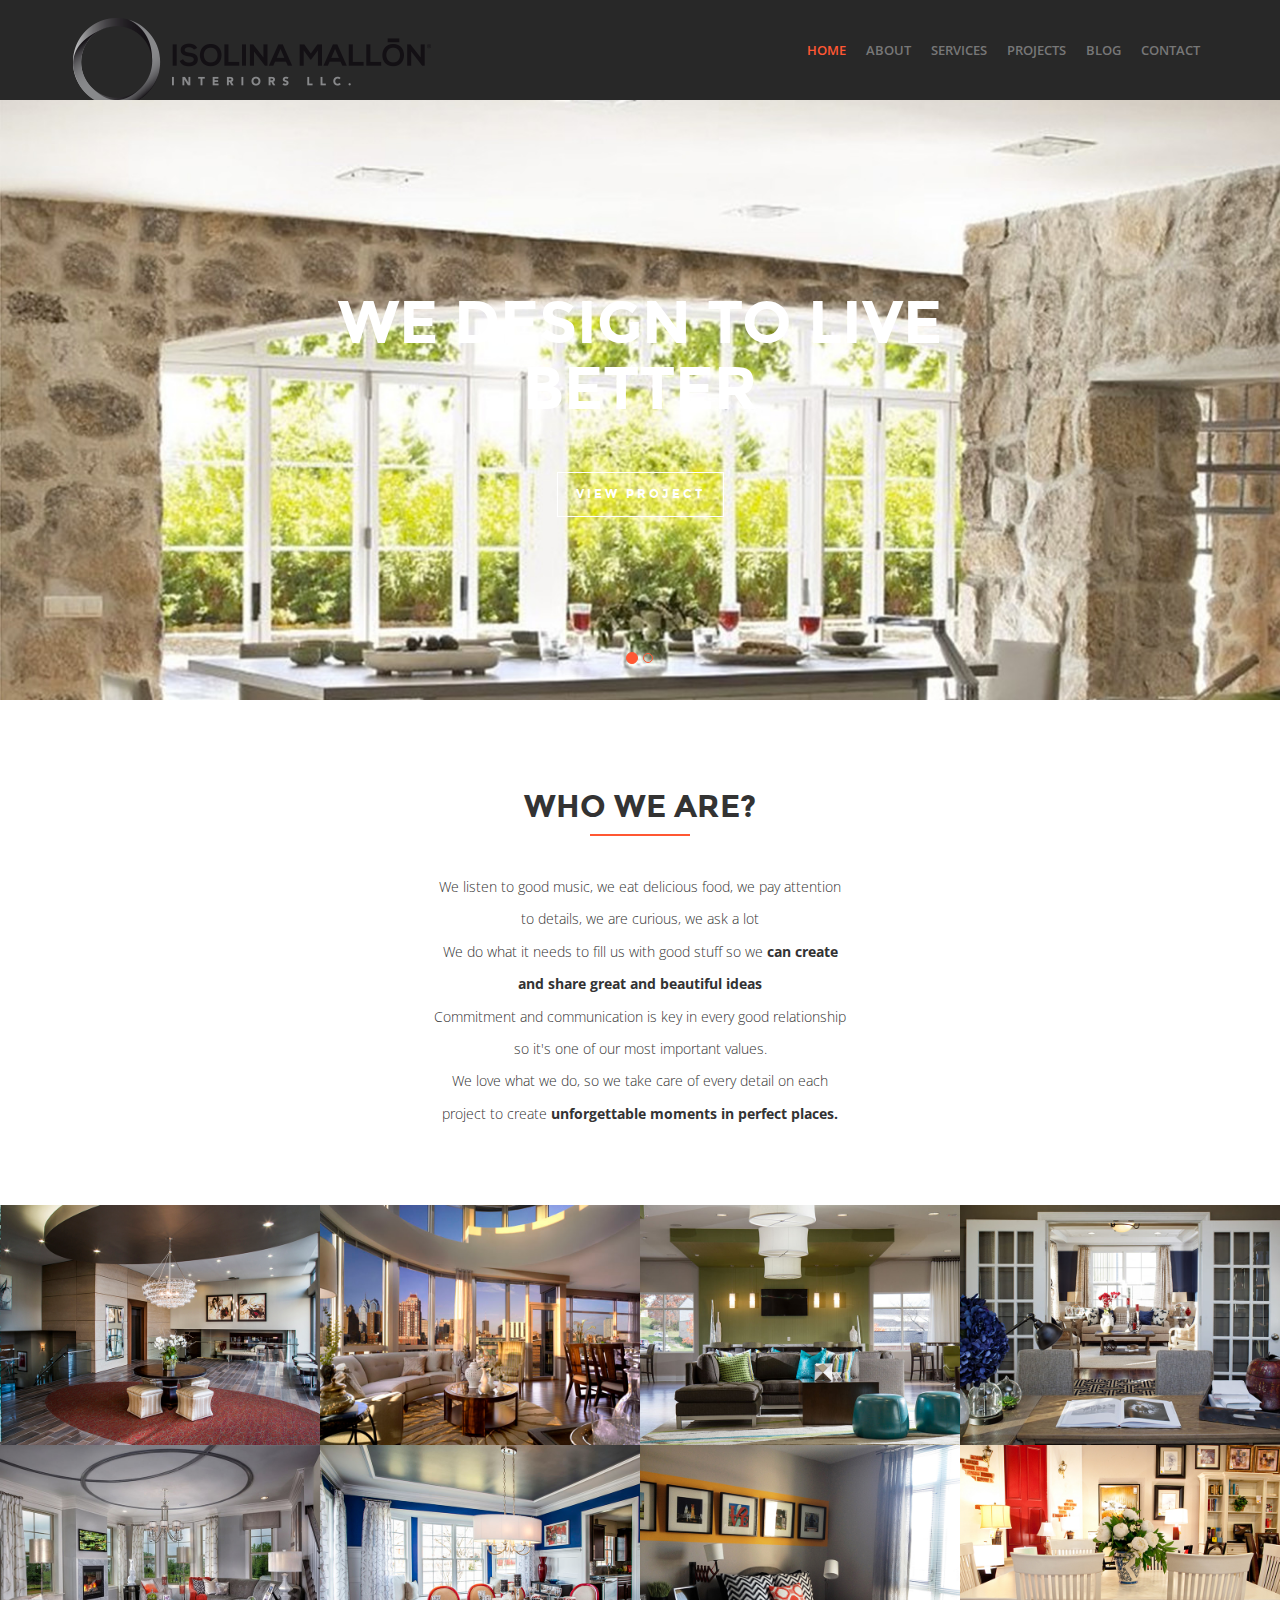
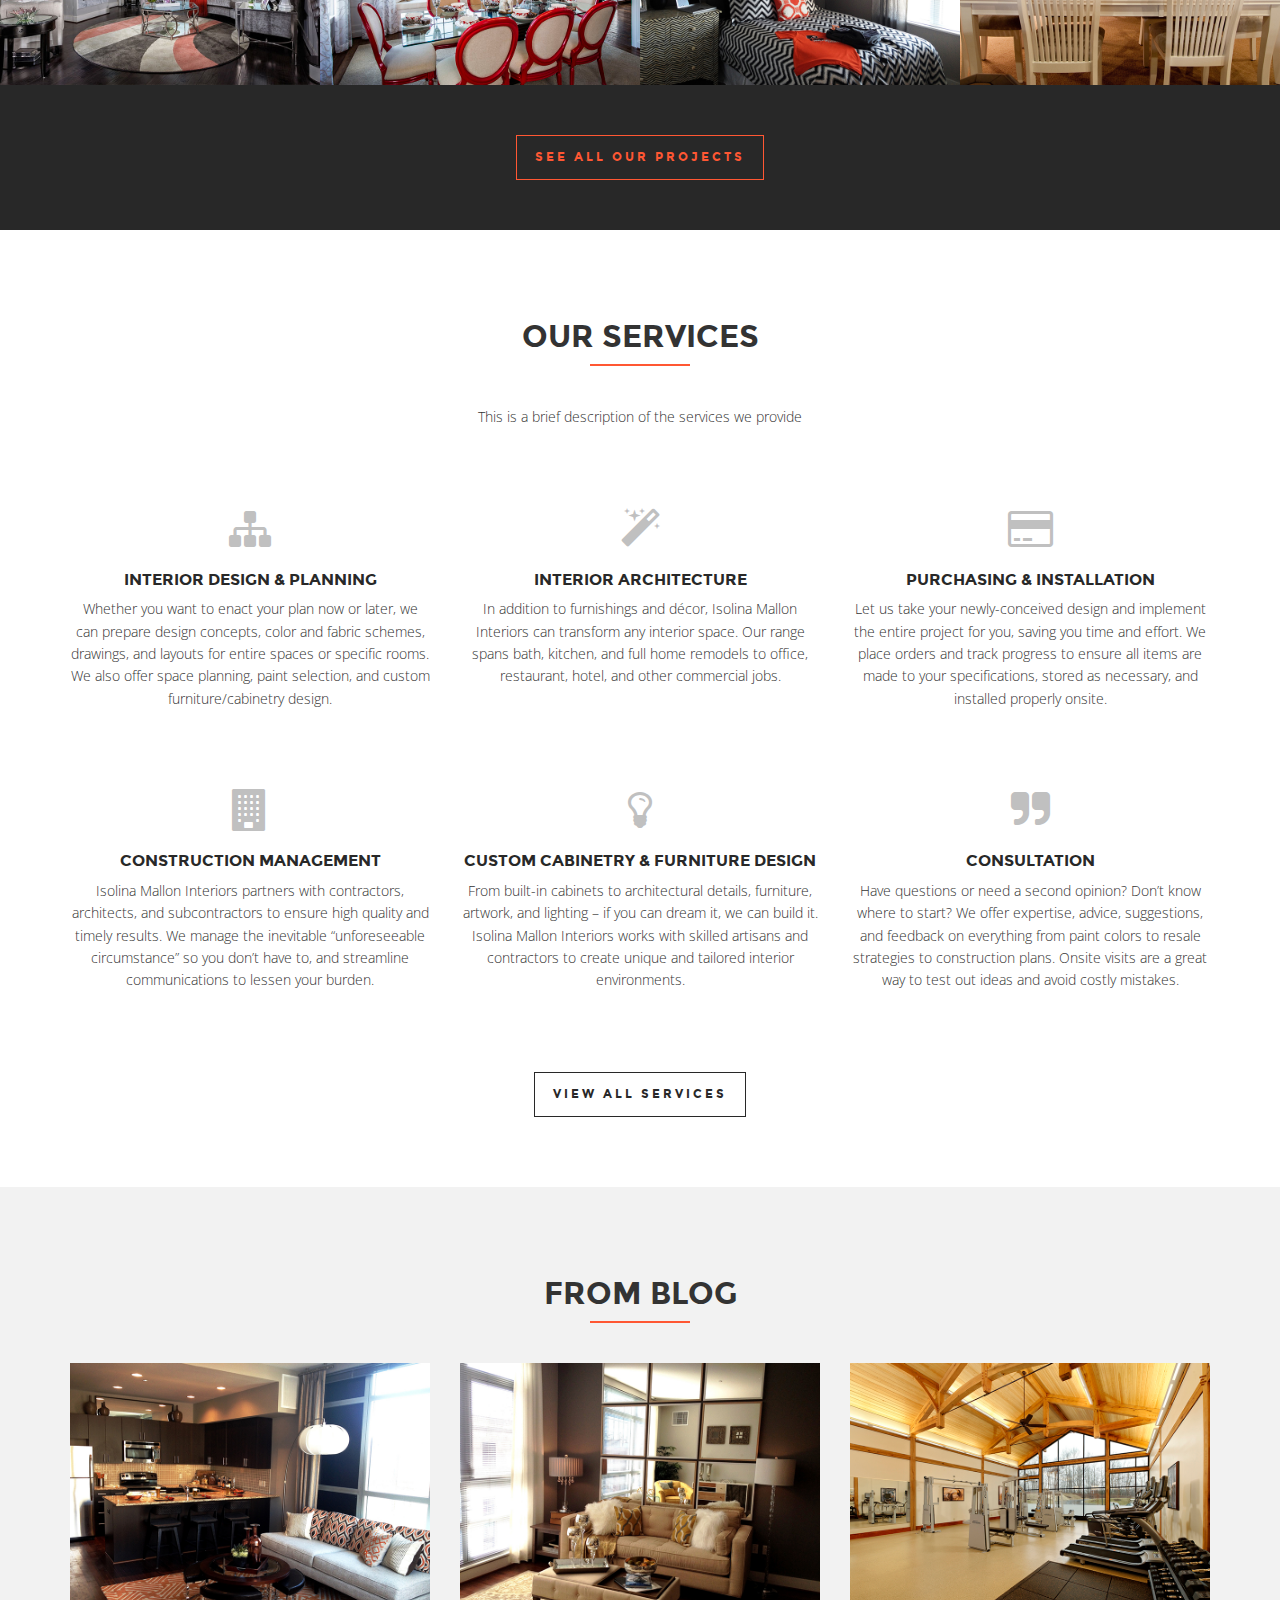
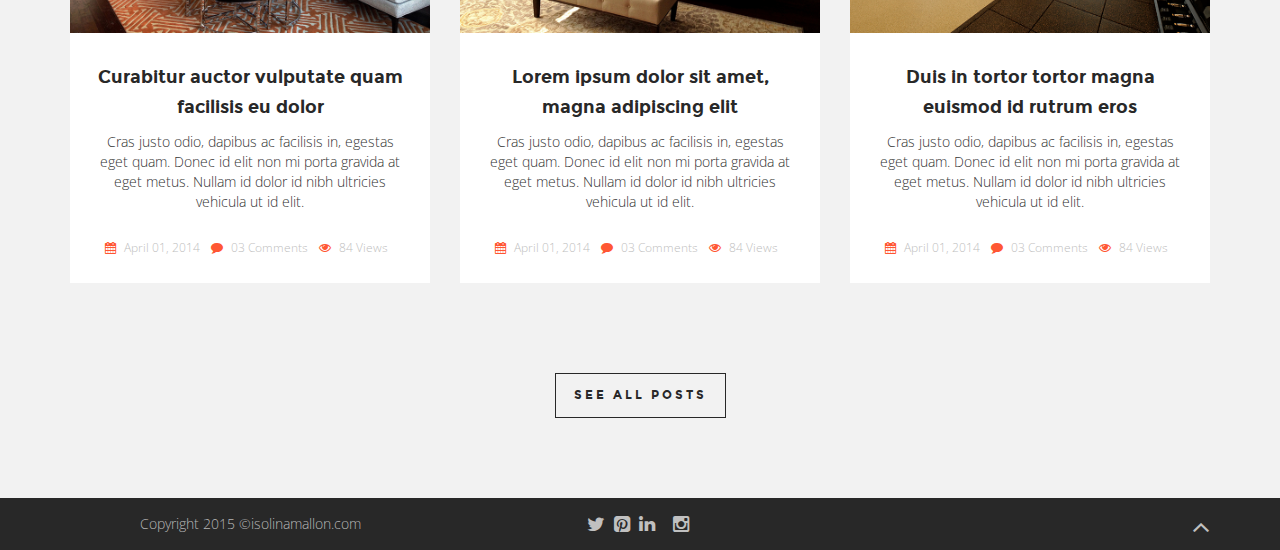
<file: static/index.html>
<!DOCTYPE html>
<!--[if lt IE 7]>      <html class="no-js lt-ie9 lt-ie8 lt-ie7"> <![endif]-->
<!--[if IE 7]>         <html class="no-js lt-ie9 lt-ie8"> <![endif]-->
<!--[if IE 8]>         <html class="no-js lt-ie9"> <![endif]-->
<!--[if gt IE 8]><!--> <html class="no-js"> <!--<![endif]-->
    <head>
        <title>Isolina Mallon Interiors</title>

        <!-- Meta Tags -->
        <meta charset="utf-8">
        <!--[if IE]><meta http-equiv='X-UA-Compatible' content='IE=edge,chrome=1'><![endif]-->
        <meta name="description" content="">
        <meta name="viewport" content="width=device-width, initial-scale=1">

        <!-- Favicon-->
        <link rel="icon" type="image/png" href="assets/img/favicon.ico">

        <!-- Css Global Compulsory -->
        <link rel="stylesheet" href="assets/plugins/bootstrap/css/bootstrap.min.css">
        <!-- Css Implementing Plugins -->
        <link rel="stylesheet" href="assets/plugins/font-awesome/css/font-awesome.min.css">
        <!-- Css Theme -->
        <link rel="stylesheet" href="assets/css/style.css">
        <!-- Web Fonts -->
        <link href='http://fonts.googleapis.com/css?family=Open+Sans:400,300,600&subset;=latin,cyrillic' rel='stylesheet' type='text/css'>
        <link rel="stylesheet" href="assets/fonts/montserrat/style.css">
    </head>
    <body>

        <!-- Header (navigation menu, and logo) -->
        <nav class="navbar navbar-default header-navbar" role="navigation">
            <div class="container">
                <div class="row">
                    <div class="col-md-4">
                        <!-- Brand and toggle get grouped for better mobile display -->
                        <div class="navbar-header">
                            <button type="button" class="navbar-toggle" data-toggle="collapse" data-target="#bs-example-navbar-collapse-1">
                                <span class="sr-only">Toggle navigation</span>
                                <span class="icon-bar"></span>
                                <span class="icon-bar"></span>
                                <span class="icon-bar"></span>
                            </button>
                            <a class="navbar-brand" href="index.html">
                                <!-- Logo Image -->
                                <img src="assets/img/logo-header.png" alt="Isolina Mallon Interiors">
                            </a>
                        </div>
                    </div>

                    <div class="col-md-8">
                        <!-- Collect the nav links, forms, and other content for toggling -->
                        <div class="collapse navbar-collapse" id="bs-example-navbar-collapse-1">
                            <ul class="nav navbar-nav navbar-right">
                                <li class="active"><a href="index.html">Home</a></li>
                                <li><a href="about.html">About</a></li>
                                <li><a href="services.html">Services</a></li>

                                <!-- Dropdown -->
                                <li class="dropdown">
                                    <a href="projects.html" class="dropdown-toggle" data-toggle="dropdown">Projects</a>
                                    <ul class="dropdown-menu" role="menu">
                                        <li><a href="project-inner.html">Single Project</a></li>
                                        <li><a href="projects.html">Gallery Style</a></li>
                                    </ul>
                                </li>

                                <!-- Dropdown -->
                                <li class="dropdown">
                                    <a href="blog.html" class="dropdown-toggle" data-toggle="dropdown">Blog</a>
                                    <ul class="dropdown-menu" role="menu">
                                        <li><a href="blog-inner.html">Single Blog</a></li>
                                        <li><a href="blog.html">Gallery Blog</a></li>
                                    </ul>
                                </li>
                                <li><a href="contact.html">Contact</a></li>
                            </ul>
                        </div>
                    </div>
                </div><!-- /row -->
            </div><!-- /container -->
        </nav>
        <!-- End Header -->

        <!-- Slider -->
        <div id="header-carousel" class="carousel slide carousel-fade header-carousel" data-ride="carousel">
            <!-- Slider Indicators -->
            <ol class="carousel-indicators">
                <li data-target="#header-carousel" data-slide-to="0" class="active"></li>
                <li data-target="#header-carousel" data-slide-to="1"></li>
            </ol>
            <div class="carousel-inner">

                <!-- Slider Item (image, link and description for your project in slider) -->
                <div class="item active">
                    <!-- Image -->
                    <img src="assets/img/slider-images/image1.jpg" alt="Specifie an alternate text for an image">
                    <!-- Description -->
                    <div class="carousel-caption header-carousel-caption">
                        <h1>We design to live better</h1>
                        <!-- Project Link -->
                        <a href="project-inner.html" class="btn white-btn">View Project</a>
                    </div>
                </div>

                <!-- Slider Item (image, link and description for your project in slider) -->
                <div class="item">
                    <!-- Image -->
                    <img src="assets/img/slider-images/image2.jpg" alt="Specifie an alternate text for an image">
                    <!-- Decription -->
                    <div class="carousel-caption header-carousel-caption">
                        <h1>Beautiful way to show your work</h1>
                        <!-- Project Link -->
                        <a href="project-inner.html" class="btn white-btn">View Project</a>
                    </div>
                </div>

            </div>
        </div>
        <!-- End Slider -->

        <!-- Site Wrapper -->
        <div class="site-wrapper">

            <!-- Who We Are -->
            <div class="container text-center">
                <!-- Section General Title -->
                <div class="general-title">
                    <h2>Who we Are?</h2>
                    <div class="title-devider"></div>
                </div>
                <div class="row">
                  <!-- Section Description -->
                  <div class="col-md-10 col-md-offset-1">
                    <p>We listen to good music, we eat delicious food, we pay attention</p>
                    <p>to details, we are curious, we ask a lot</p>
                    <p>We do what it needs to fill us with good stuff so we <strong>can create </strong></p>
                    <p><strong>and share great and beautiful ideas</strong></p>

                    <p>Commitment and communication is key in every good relationship </p>
                    <p>so it's one of our most important values.</p>
                    <p>We love what we do, so we take care of every detail on each</p>
                    <p>project to create <strong>unforgettable moments in perfect places.</strong></p>
                  </div>
                </div><!-- /row -->
            </div><!-- /container -->
            <!-- End Who We Are -->

            <!-- Projects -->
            <div class="container-fluid projects padding-top">
                <div class="row">

                    <!-- Project Item (image, link and description for your project) -->
                    <div class="col-sm-6 col-md-3">
                        <div class="project-inner">
                            <a href="project-inner.html">
                                <!-- Image -->
                                <img src="assets/img/portfolio/image1.jpg" alt="Specifie an alternate text for an image" >
                                <div class="project-caption">
                                    <!-- Title and Date -->
                                    <div class="project-details">
                                        <p><i class="fa fa-plus fa-lg"></i></p>
                                        <h3>Penthouse Walding</h3>
                                        <p><small>2013/08</small></p>
                                    </div>
                                </div>
                            </a>
                        </div>
                    </div>

                    <!-- Project Item (image, link and description for your project) -->
                    <div class="col-sm-6 col-md-3">
                        <div class="project-inner">
                            <a href="project-inner.html">
                                <!-- Image -->
                                <img src="assets/img/portfolio/image2.jpg" alt="Specifie an alternate text for an image">
                                <div class="project-caption">
                                    <!-- Title and Date -->
                                    <div class="project-details">
                                        <p><i class="fa fa-plus fa-lg"></i></p>
                                        <h3>Bathroom</h3>
                                        <p><small>2013/02</small></p>
                                    </div>
                                </div>
                            </a>
                        </div>
                    </div>

                    <!-- Project Item (image, link and description for your project) -->
                    <div class="col-sm-6 col-md-3">
                        <div class="project-inner">
                            <a href="project-inner.html">
                                <!-- Image -->
                                <img src="assets/img/portfolio/image3.jpg" alt="Specifie an alternate text for an image">
                                <div class="project-caption">
                                    <!-- Title and Date -->
                                    <div class="project-details">
                                        <p><i class="fa fa-plus fa-lg"></i></p>
                                        <h3>House in Town</h3>
                                        <p><small>2012/01</small></p>
                                    </div>
                                </div>
                            </a>
                        </div>
                    </div>

                    <!-- Project Item (image, link and description for your project) -->
                    <div class="col-sm-6 col-md-3">
                        <div class="project-inner">
                            <a href="project-inner.html">
                                <!-- Image -->
                                <img src="assets/img/portfolio/image4.jpg" alt="Specifie an alternate text for an image">
                                <div class="project-caption">
                                    <!-- Title and Date -->
                                    <div class="project-details">
                                        <p><i class="fa fa-plus fa-lg"></i></p>
                                        <h3>House Kitchen</h3>
                                        <p><small>2014/02</small></p>
                                    </div>
                                </div>
                            </a>
                        </div>
                    </div>

                    <!-- Project Item (image,link and description for your project) -->
                    <div class="col-sm-6 col-md-3">
                        <div class="project-inner">
                            <a href="project-inner.html">
                                <!-- Image -->
                                <img src="assets/img/portfolio/image5.jpg" alt="Specifie an alternate text for an image">
                                <div class="project-caption">
                                    <!-- Title and Date -->
                                    <div class="project-details">
                                        <p><i class="fa fa-plus fa-lg"></i></p>
                                        <h3>VILLA IN CANNES</h3>
                                        <p><small>2013/08</small></p>
                                    </div>
                                </div>
                            </a>
                        </div>
                    </div>

                    <!-- Project Item (image,link and description for your project) -->
                    <div class="col-sm-6 col-md-3">
                        <div class="project-inner">
                            <a href="project-inner.html">
                                <!-- Image -->
                                <img src="assets/img/portfolio/image6.jpg" alt="Specifie an alternate text for an image">
                                <div class="project-caption">
                                    <!-- Title and Date -->
                                    <div class="project-details">
                                        <p><i class="fa fa-plus fa-lg"></i></p>
                                        <h3>Penthouse in New York</h3>
                                        <p><small>2013/08</small></p>
                                    </div>
                                </div>
                            </a>
                        </div>
                    </div>

                    <!-- Project Item (image,link and description for your project) -->
                    <div class="col-sm-6 col-md-3">
                        <div class="project-inner">
                            <a href="project-inner.html">
                                <!-- Image -->
                                <img src="assets/img/portfolio/image7.jpg" alt="Specifie an alternate text for an image">
                                <div class="project-caption">
                                    <!-- Title and Date -->
                                    <div class="project-details">
                                        <p><i class="fa fa-plus fa-lg"></i></p>
                                        <h3>Kitchen</h3>
                                        <p><small>2013/08</small></p>
                                    </div>
                                </div>
                            </a>
                        </div>
                    </div>

                    <!-- Project Item (image,link and description for your project) -->
                    <div class="col-sm-6 col-md-3">
                        <div class="project-inner">
                            <a href="project-inner.html">
                                <!-- Image -->
                                <img src="assets/img/portfolio/image8.jpg" alt="Specifie an alternate text for an image">
                                <div class="project-caption">
                                    <!-- Title and Date -->
                                    <div class="project-details">
                                        <p><i class="fa fa-plus fa-lg"></i></p>
                                        <h3>DUSSELDORF</h3>
                                        <p><small>2013/08</small></p>
                                    </div>
                                </div>
                            </a>
                        </div>
                    </div>

                </div><!-- /row -->
            </div><!-- /container -->

            <!-- See All Our Work Button -->
            <div class="all-projects text-center">
                <a href="projects.html" class="btn orange-btn">
                    See all our Projects
                </a>
            </div>

            <!-- End Projects -->

            <!-- Our Services -->
            <div class="container padding-top text-center">
                <!-- Section General Title -->
                <div class="general-title">
                    <h2>Our Services</h2>
                    <div class="title-devider"></div>
                </div>
                <!-- Section Description -->
                <p>This is a brief description of the services we provide</p>

                <div class="row padding-top">

                    <!-- Services Item (icon, title and description for your service) -->
                    <div class="col-sm-4 col-md-4">
                        <!-- Icon -->
                        <a href="services.html">
                            <i class="fa fa-sitemap fa-3x"></i>
                        </a>
                        <!-- Title -->
                        <div class="service-title">
                            <h3>Interior Design & Planning</h3>
                        </div>
                        <!-- Description -->
                        <p>Whether you want to enact your plan now or later, we can prepare design concepts, color and fabric schemes, drawings, and layouts for entire spaces or specific rooms. We also offer space planning, paint selection, and custom furniture/cabinetry design.</p>
                    </div>

                    <!-- Services Item (icon, title and description for your service) -->
                    <div class="col-sm-4 col-md-4">
                        <!-- Icon -->
                        <a href="services.html">
                            <i class="fa fa-magic fa-3x"></i>
                        </a>
                        <!-- Title -->
                        <div class="service-title">
                            <h3>Interior Architecture</h3>
                        </div>
                        <!-- Description -->
                        <p>In addition to furnishings and décor, Isolina Mallon Interiors can transform any interior space. Our range spans bath, kitchen, and full home remodels to office, restaurant, hotel, and other commercial jobs.</p>
                    </div>

                    <!-- Services Item (icon, title and description for your service) -->
                    <div class="col-sm-4 col-md-4">
                        <!-- Icon -->
                        <a href="services.html">
                            <i class="fa fa-credit-card fa-3x"></i>
                        </a>
                        <!-- Title -->
                        <div class="service-title">
                            <h3>Purchasing & Installation</h3>
                        </div>
                        <!-- Description -->
                        <p>Let us take your newly-conceived design and implement the entire project for you, saving you time and effort. We place orders and track progress to ensure all items are made to your specifications, stored as necessary, and installed properly onsite.</p>
                    </div>

                </div><!-- /row -->

                <div class="row padding-top">

                    <!-- Services Item (icon, title and description for your service) -->
                    <div class="col-sm-4 col-md-4">
                        <!-- Icon -->
                        <a href="services.html">
                            <i class="fa fa-building fa-3x"></i>
                        </a>
                        <!-- Title -->
                        <div class="service-title">
                            <h3>Construction Management</h3>
                        </div>
                        <!-- Description -->
                        <p>Isolina Mallon Interiors partners with contractors, architects, and subcontractors to ensure high quality and timely results. We manage the inevitable “unforeseeable circumstance” so you don’t have to, and streamline communications to lessen your burden.</p>
                    </div>

                    <!-- Services Item (icon, title and description for your service) -->
                    <div class="col-sm-4 col-md-4">
                        <!-- Icon -->
                        <a href="services.html">
                            <i class="fa fa-lightbulb-o fa-3x"></i>
                        </a>
                        <!-- Title -->
                        <div class="service-title">
                            <h3>Custom Cabinetry & Furniture Design</h3>
                        </div>
                        <!-- Description -->
                        <p>From built-in cabinets to architectural details, furniture, artwork, and lighting – if you can dream it, we can build it. Isolina Mallon Interiors works with skilled artisans and contractors to create unique and tailored interior environments.</p>
                    </div>

                    <!-- Services Item (icon, title and description for your service) -->
                    <div class="col-sm-4 col-md-4">
                        <!-- Icon -->
                        <a href="services.html">
                            <i class="fa fa-quote-right fa-3x"></i>
                        </a>
                        <!-- Title -->
                        <div class="service-title">
                            <h3>Consultation</h3>
                        </div>
                        <!-- Description -->
                        <p>Have questions or need a second opinion? Don’t know where to start? We offer expertise, advice, suggestions, and feedback on everything from paint colors to resale strategies to construction plans. Onsite visits are a great way to test out ideas and avoid costly mistakes.</p>
                    </div>

                </div><!-- /row -->


                <!-- View All Services Button -->
                <div class="padding-top padding-bottom">
                    <a href="services.html" class="btn black-btn">
                        View all Services
                    </a>
                </div>

            </div><!-- /container -->
            <!-- End Our Services -->

            <!-- From Blog -->
            <section class="bg-color padding-top text-center">
                <div class="container">
                    <!-- Section General Title -->
                    <div class="general-title">
                        <h2>From Blog</h2>
                        <div class="title-devider"></div>
                    </div>
                    <div class="row">

                        <!-- Blog Item (image, title, description, link and date for your blog post) -->
                        <div class="col-sm-4 col-md-4">
                            <div class="thumbnail blog-post">
                                <!-- Image -->
                                <a href="blog-inner.html">
                                    <img src="assets/img/blog/image1.jpg" alt="Specifie an alternate text for an image">
                                </a>
                                <!-- Title and Description -->
                                <div class="caption">
                                    <div class="blog-inner-title">
                                        <a href="blog-inner.html">
                                            <h3>Curabitur auctor vulputate quam facilisis eu dolor</h3>
                                        </a>
                                    </div>
                                    <p>Cras justo odio, dapibus ac facilisis in, egestas eget quam. Donec id elit non mi porta gravida at eget metus. Nullam id dolor id nibh ultricies vehicula ut id elit.</p>
                                    <div class="blog-meta">
                                        <span><i class="fa fa-calendar"></i> <a href="blog-inner.html">April 01, 2014</a></span>
                                        <span><i class="fa fa-comment"></i> <a href="blog-inner.html">03 Comments</a></span>
                                        <span><i class="fa fa-eye"></i> 84 Views</span>
                                    </div>
                                </div>
                            </div>
                        </div>

                        <!-- Blog Item (image, title, description, link and date for your blog post) -->
                        <div class="col-sm-4 col-md-4">
                            <div class="thumbnail blog-post">
                                <!-- Image -->
                                <a href="blog-inner.html">
                                    <img src="assets/img/blog/image2.jpg" alt="Specifie an alternate text for an image">
                                </a>
                                <!-- Title and Description -->
                                <div class="caption">
                                    <div class="blog-inner-title">
                                        <a href="blog-inner.html">
                                            <h3>Lorem ipsum dolor sit amet, magna adipiscing elit</h3>
                                        </a>
                                    </div>
                                    <p>Cras justo odio, dapibus ac facilisis in, egestas eget quam. Donec id elit non mi porta gravida at eget metus. Nullam id dolor id nibh ultricies vehicula ut id elit.</p>
                                    <div class="blog-meta">
                                        <span><i class="fa fa-calendar"></i> <a href="blog-inner.html">April 01, 2014</a></span>
                                        <span><i class="fa fa-comment"></i> <a href="blog-inner.html">03 Comments</a></span>
                                        <span><i class="fa fa-eye"></i> 84 Views</span>
                                    </div>
                                </div>
                            </div>
                        </div>

                        <!-- Blog Item (image, title, description, link and date for your blog post) -->
                        <div class="col-sm-4 col-md-4">
                            <div class="thumbnail blog-post">
                                <!-- Image -->
                                <a href="blog-inner.html">
                                    <img src="assets/img/blog/image3.jpg" alt="Specifie an alternate text for an image">
                                </a>
                                <!-- Title and Description -->
                                <div class="caption">
                                    <div class="blog-inner-title">
                                        <a href="blog-inner.html">
                                            <h3>Duis in tortor tortor magna euismod id rutrum eros</h3>
                                        </a>
                                    </div>
                                    <p>Cras justo odio, dapibus ac facilisis in, egestas eget quam. Donec id elit non mi porta gravida at eget metus. Nullam id dolor id nibh ultricies vehicula ut id elit.</p>
                                    <div class="blog-meta">
                                        <span><i class="fa fa-calendar"></i> <a href="blog-inner.html">April 01, 2014</a></span>
                                        <span><i class="fa fa-comment"></i> <a href="blog-inner.html">03 Comments</a></span>
                                        <span><i class="fa fa-eye"></i> 84 Views</span>
                                    </div>
                                </div>
                            </div>
                        </div>

                    </div><!-- /row -->
                </div><!-- /container -->

                <!-- All Posts Button -->
                <div class="text-center padding-top padding-bottom">
                    <a href="blog.html" class="btn black-btn">See All Posts</a>
                </div>
            </section>
            <!-- End From blog -->

        </div><!-- /site-wrapper -->
        <!-- End Site Wrapper -->

        <!-- Footer -->
        <div id="footer">
            <div class="container">
                <div class="row">
                    <!-- Copyright -->
                    <div class="col-md-4 text-center">
                        <p>Copyright 2015 ©isolinamallon.com</p>
                    </div>
                    <!-- Footer Social Icons -->
                    <div class="col-md-4 text-center">
                        <a target="_blank" href="https://twitter.com/isolinamallon">
                            <i class="fa fa-twitter fa-lg"></i>
                        </a>
                        <a target="_blank" href="https://www.pinterest.com/isolinadesign/">
                            <i class="fa fa-pinterest-square fa-lg"></i>
                        </a>
                        <a target="_blank" href="https://www.linkedin.com/pub/isolina-mallon-alarcon/1a/2a9/59/en">
                            <i class="fa fa-linkedin fa-lg"></i>
                        </a>
                        <a target="_blank" href="http://www.houzz.com/pro/isolina-mallon/isolina-mallon-interiors">
                            <i class="fa fa-houzz fa-lg"></i>
                        </a>
                        <a target="_blank" href="http://www.instagram.com/isolinamalloninteriors">
                            <i class="fa fa-instagram fa-lg"></i>
                        </a>

                    </div>

                    <!-- Up Button -->
                    <div class="col-md-4 back-to-top">
                        <a href="#">
                            <i class="fa fa-angle-up fa-2x pull-right"></i>
                        </a>
                    </div>
                </div><!-- /row -->
            </div><!-- /container -->
        </div>
        <!-- End Footer -->

        <!-- Js Global Compulsory  -->
        <script src="assets/plugins/jquery-1.11.1.min.js"></script>
        <script src="assets/plugins/bootstrap/js/bootstrap.min.js"></script>
        <!-- Js Implementing Plugins  -->
        <script src="assets/plugins/moderniz.js"></script>
        <!-- Js Theme  -->
        <script src="assets/js/app.js"></script>
    </body>
</html>
</file>
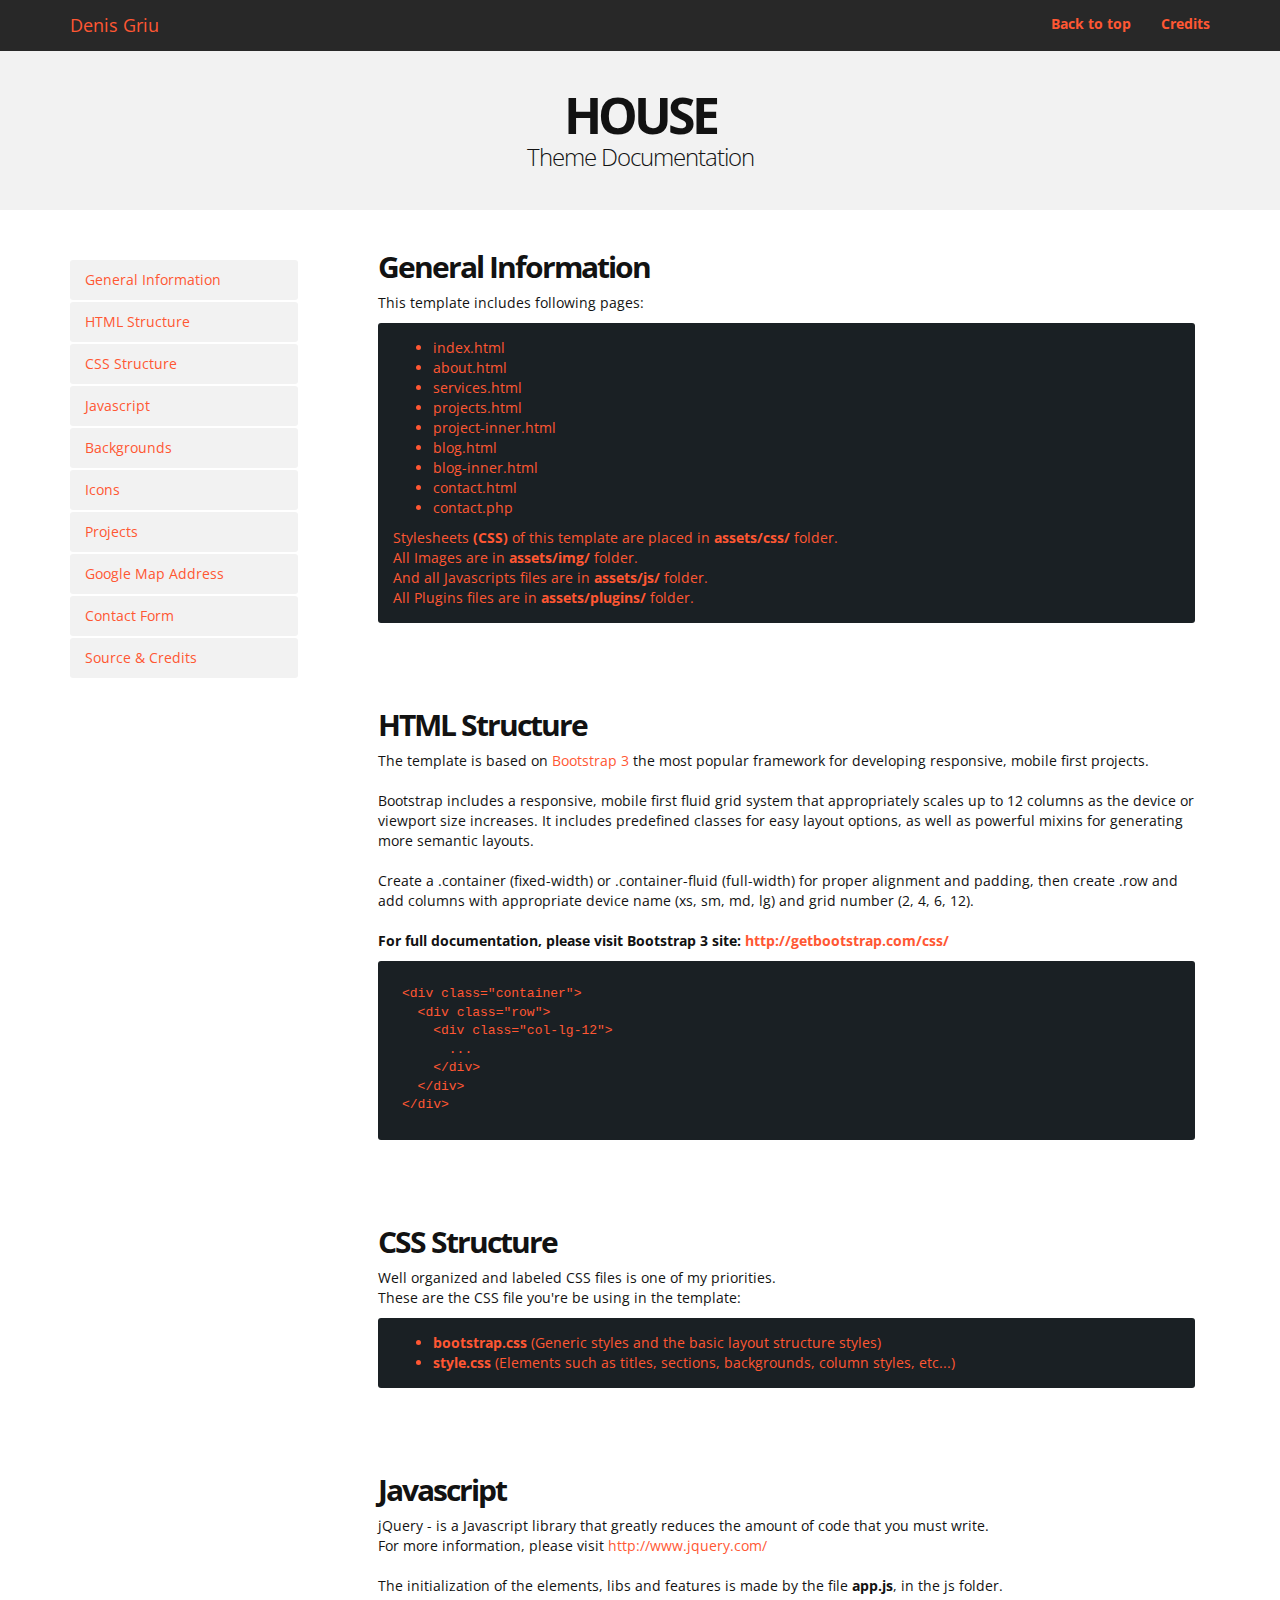
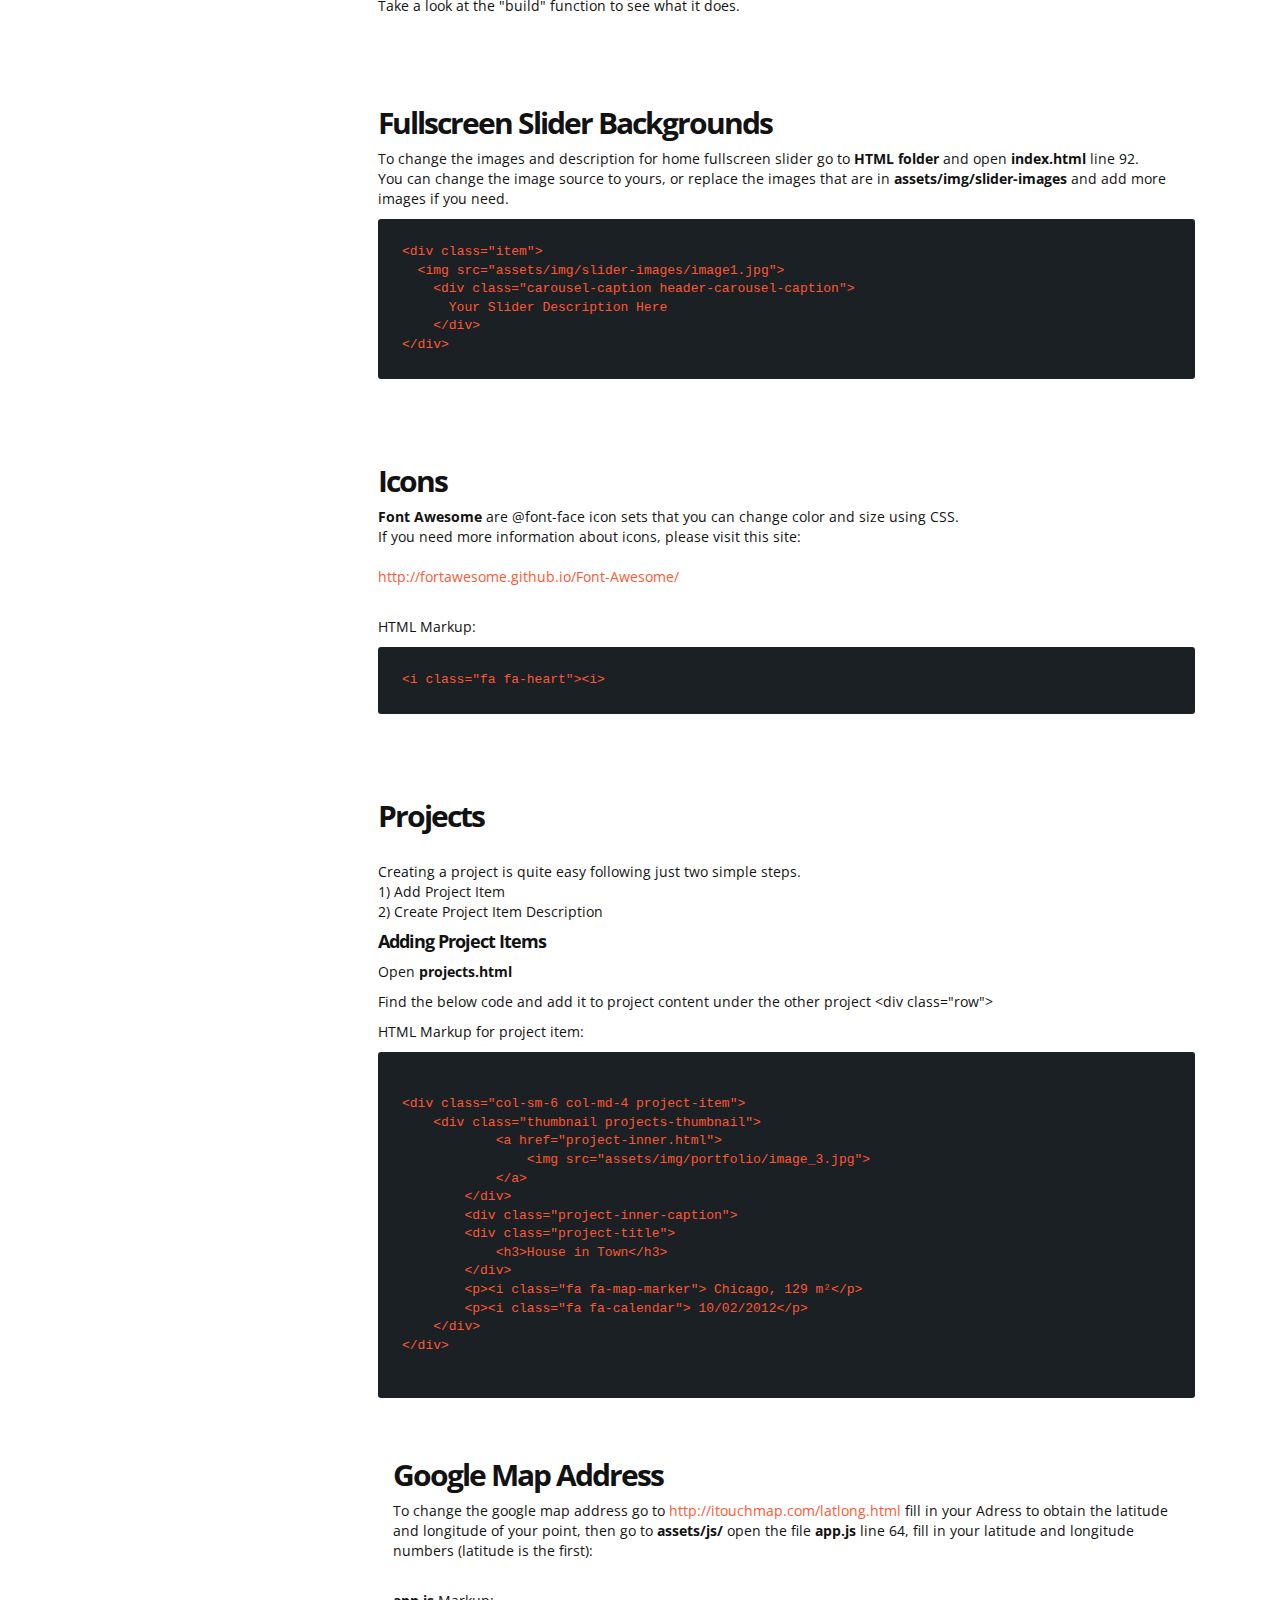
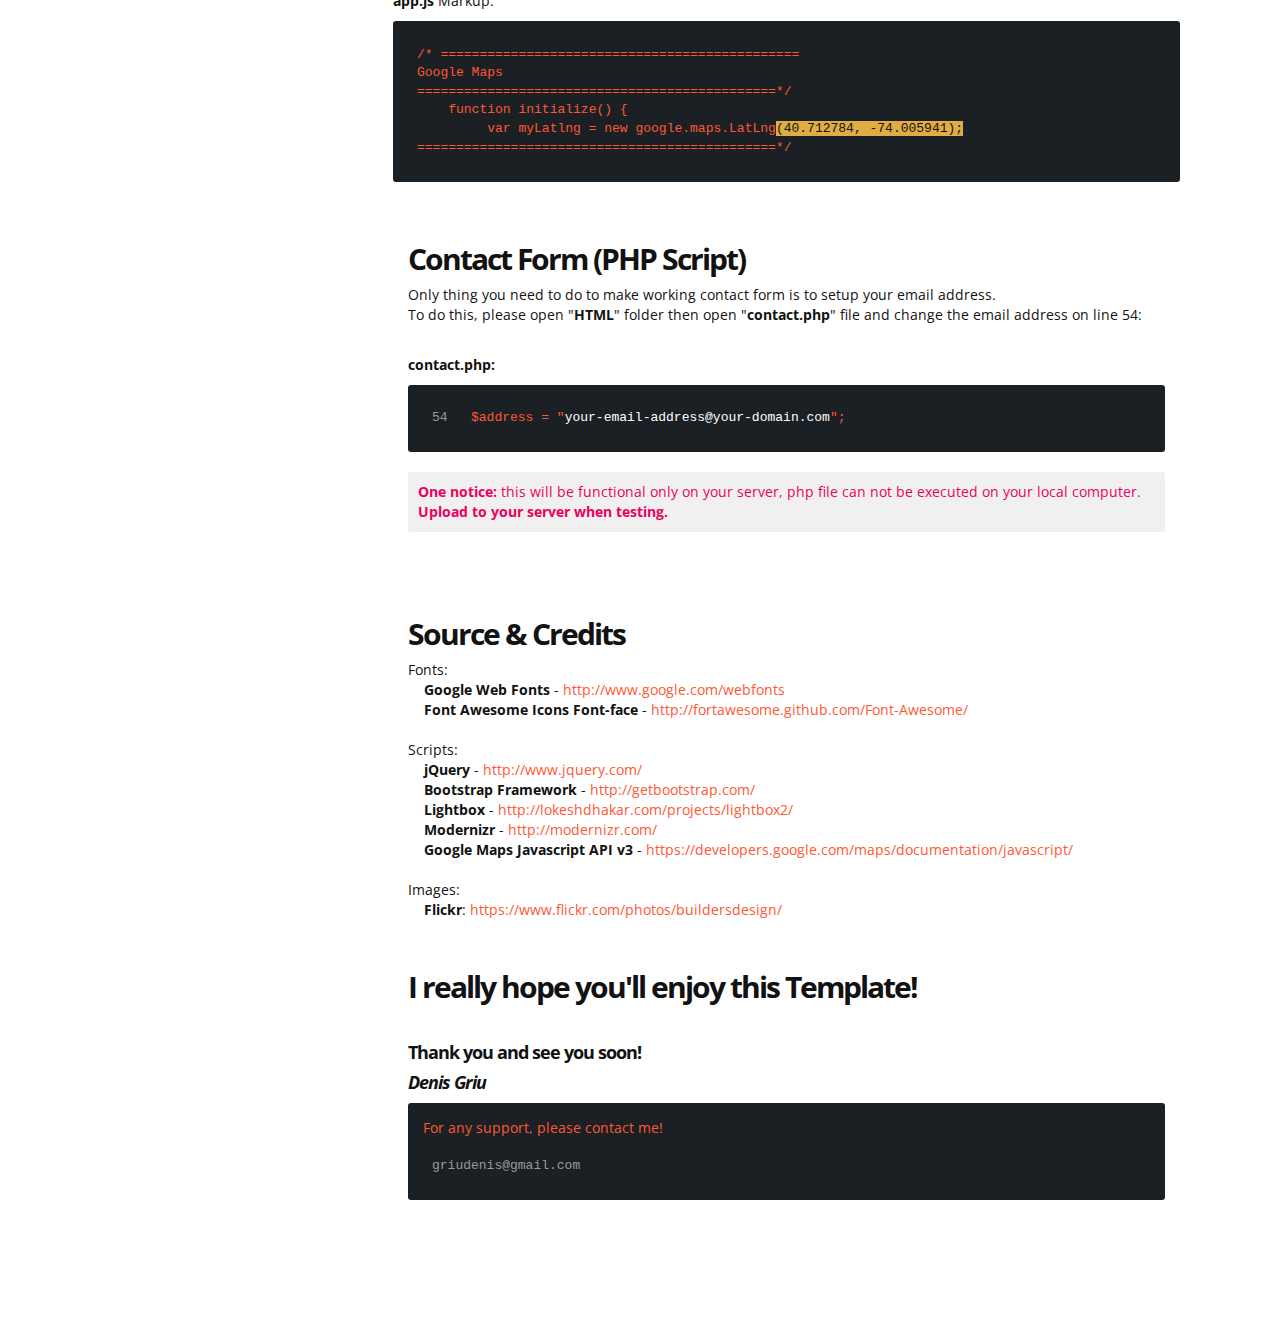
<file: static/house/Documentation/index.html>
<!DOCTYPE html>
<html lang="en">
    <head>
        <meta charset="utf-8">
        <meta http-equiv="X-UA-Compatible" content="IE=edge">
        <meta name="viewport" content="width=device-width, initial-scale=1">
        <title>HOUSE Documentation</title>

        <!-- Favicon-->
        <link rel="icon" type="image/png" href="img/favicon.ico">

        <!-- Bootstrap -->
        <link href="css/bootstrap.css" rel="stylesheet">
        
        <link href="css/style.css" rel="stylesheet">
        
        <!-- Fonts -->
        <link href='http://fonts.googleapis.com/css?family=Open+Sans:400,700,600,800,300' rel='stylesheet' type='text/css'>
        

        <!-- HTML5 Shim and Respond.js IE8 support of HTML5 elements and media queries -->
        <!-- WARNING: Respond.js doesn't work if you view the page via file:// -->
        <!--[if lt IE 9]>
          <script src="https://oss.maxcdn.com/libs/html5shiv/3.7.0/html5shiv.js"></script>
          <script src="https://oss.maxcdn.com/libs/respond.js/1.4.2/respond.min.js"></script>
        <![endif]-->
    </head>
    <body>
        

        <header class="navbar navbar-inverse navbar-fixed-top" role="banner">
          <div class="container">
            <div class="navbar-header">
              <button class="navbar-toggle" type="button" data-toggle="collapse" data-target=".navbar-collapse">
                <span class="sr-only">Toggle navigation</span>
                <span class="icon-bar"></span>
                <span class="icon-bar"></span>
                <span class="icon-bar"></span>
              </button>
              <a href="http://denisgriu.com" class="navbar-brand" target="_blank">
                Denis Griu  
              </a>
            </div>
            <nav class="collapse navbar-collapse" role="navigation">
              <ul class="nav navbar-nav navbar-right">
                  
                  <li>
                    <a href="#masthead" style="font-weight:700; background-color:transparent; padding-top:14px;">Back to top</a>
                  </li>
                  <li>
                    <a href="#kreda" style="font-weight:700; background-color:transparent; padding-top:14px;">Credits</a>
                  </li>
                  
              </ul>
            </nav>
          </div>
        </header>

        <div id="masthead">  
          <div class="container text-center">
              <div class="row">
                <div class="col-md-12">
                  <h1>HOUSE
                    <p class="lead">Theme Documentation</p>
                  </h1>
                </div>
                 
              </div> 
          </div><!-- /cont -->
        </div>

        <!-- Begin Body -->
        <div class="container">
            <div class="row">
                    <div class="col-md-3" id="leftCol">

                        <ul class="nav nav-stacked" id="sidebar" style="padding-top:20px;">
                          <li><a href="#general">General Information</a></li>
                          <li><a href="#html-structure">HTML Structure</a></li>
                          <li><a href="#css-structure">CSS Structure</a></li>
                          <li><a href="#javascript">Javascript</a></li>                          
                            <li><a href="#bg">Backgrounds</a></li>
                            <li><a href="#icons">Icons</a></li>                            
                            <li><a href="#portfolio">Projects</a></li>
                            <li><a href="#google">Google Map Address</a></li>
                            <li><a href="#contact">Contact Form</a></li>
                            <li><a href="#kreda">Source & Credits</a></li>
                            
                        </ul>

                    </div>  
                    <div class="col-md-9">                                    
                        
                        <div class="col-lg-12" id="general" style="margin-bottom:40px; padding-top:20px;">
                            <h2>General Information</h2>
                            <p>This template includes following pages:</p>

                            <div class="box">
                                <ul>
                                    <li>
                                        index.html
                                    </li>
                                    <li>
                                        about.html
                                    </li>
                                    <li>
                                        services.html
                                    </li>
                                    <li>
                                        projects.html
                                    </li>
                                    <li>
                                        project-inner.html
                                    </li>
                                    <li>
                                        blog.html
                                    </li>
                                    <li>
                                        blog-inner.html
                                    </li>
                                    <li>
                                        contact.html
                                    </li>
                                    <li>
                                        contact.php
                                    </li>
                                </ul>
                                <p>
                                    Stylesheets <strong>(CSS)</strong> of this template are placed in <strong>assets/css/</strong> folder.<br>
                                    All Images are in <strong>assets/img/</strong> folder.<br>
                                    And all Javascripts files are in <strong>assets/js/</strong> folder.<br>
                                    All Plugins files are in <strong>assets/plugins/</strong> folder.
                                </p>
                            </div>
                        </div>                                             
                        
                        <div class="col-lg-12" id="html-structure" style="margin-bottom:40px; padding-top:20px;">
                            <h2>HTML Structure</h2>
                            <p>
                                
                                The template is based on <a href="http://getbootstrap.com/" target="_blank">Bootstrap 3</a> the most popular framework for developing responsive, mobile first projects.
                                <br>
                                <br>
                                Bootstrap includes a responsive, mobile first fluid grid system that appropriately scales up to 12 columns as the device or viewport size increases. It includes predefined classes for easy layout options, as well as powerful mixins for generating more semantic layouts.
                                
                                <br>
                                <br>
                                Create a .container (fixed-width) or .container-fluid (full-width) for proper alignment and padding, then create .row and add columns with appropriate device name (xs, sm, md, lg) and grid number (2, 4, 6, 12).
                                <br>
                                <br>
                                <strong>For full documentation, please visit Bootstrap 3 site: <a href="http://getbootstrap.com/css/">http://getbootstrap.com/css/</a></strong>
                            </p>

                            <div class="col-lg-12 highlight box">
                                <pre><code class="html"><span class="nt">&lt;div</span> <span class="na">class=</span><span class="s">"container"</span><span class="nt">&gt;</span>
  <span class="nt">&lt;div</span> <span class="na">class=</span><span class="s">"row"</span><span class="nt">&gt;</span>
    <span>&lt;div class="col-lg-12"&gt;</span>
      ...
    <span>&lt;/div&gt;</span>
  <span class="nt">&lt;/div&gt;</span>
<span class="nt">&lt;/div&gt;</span>
</code></pre>
                            </div>
                        </div>                    
                        
                        <div class="col-lg-12" id="css-structure" style="margin-bottom:40px; padding-top:20px">
                            <h2>CSS Structure</h2>
                            <p>
                                
                                Well organized and labeled CSS files is one of my priorities.
                                <br>
                                These are the CSS file you're be using in the template:
                                <br>
                                
                            </p>

                            <div class="col-lg-12 highlight box">
                                
                                <ul>
                                    <li>
                                        <strong>bootstrap.css </strong> (Generic styles and the basic layout structure styles)
                                    </li>
                                    <li>
                                        <strong>style.css </strong> (Elements such as titles, sections, backgrounds, column styles, etc...)
                                    </li>                                    
                                </ul>
                                
                            </div>
                        </div>                                                                       
                        
                        <div class="col-lg-12" id="javascript" style="margin-bottom:40px; padding-top:20px">
                            <h2>Javascript</h2>
                            <p>
                                
                               jQuery - is a Javascript library that greatly reduces the amount of code that you must write.
                                <br>
                                For more information, please visit <a href="http://www.jquery.com/">http://www.jquery.com/</a>
                                <br>
                                <br>
                                The initialization of the elements, libs and features is made by the file <strong>app.js</strong>, in the js folder.
                                <br>
                                Take a look at the "build" function to see what it does.
                            </p>

                            
                        </div>
                                            
                              
                         <!-------------------------------------------------------------------------------->
                        <!-------------------------------------------------------------------------------->
                        
                        
                        <div class="col-lg-12" id="bg" style="margin-bottom:40px; padding-top:20px">
                            <h2>Fullscreen Slider Backgrounds</h2>
                     
                                
                               
            
                            
                            <p>
                                To change the images and description for home fullscreen slider go to <strong>HTML folder</strong> and open <strong>index.html</strong> line 92.
                                <br>
                                You can change the image source to yours, or replace the images that are in <strong>assets/img/slider-images</strong> and add more images if you need.
                            </p>
                            
                            <div class="col-lg-12 highlight box">
                                <pre><code class="html"><span class="nt">&lt;div</span> <span class="na">class=</span><span class="s">"item"</span><span class="nt">&gt;</span>
  <span class="nt">&lt;img</span> <span class="na">src=</span><span class="s">"assets/img/slider-images/image1.jpg"</span><span class="nt">&gt;</span>
    <span>&lt;div class="carousel-caption header-carousel-caption"&gt;</span>
      Your Slider Description Here
    <span>&lt;/div&gt;</span>
<span class="nt">&lt;/div&gt;</span>
</code></pre>
                             
                                
                            </div>

                            
                        </div>
                        
                         <!-------------------------------------------------------------------------------->
                        <!-------------------------------------------------------------------------------->
                        
                        
                        <div class="col-lg-12" id="icons" style="margin-bottom:40px; padding-top:20px">
                            <h2>Icons</h2>
                            <p>
                                
                                <strong>Font Awesome</strong> are @font-face icon sets that you can change color and size using CSS.
                                <br>
                                If you need more information about icons, please visit this site:
                                <br>
                                <br>
                                <a href="http://fortawesome.github.io/Font-Awesome/">http://fortawesome.github.io/Font-Awesome/</a>
                                                              
                               
                            </p>
                            <br>
                            <p>
                                HTML Markup:
                            </p>
                            
                            <div class="col-lg-12 highlight box">
                                <pre><code><span>&lt;i class="fa fa-heart"&gt;&lt;i&gt;</span></code></pre>
                                
                            </div>

                            
                        </div>
                        
                        
                        <!-------------------------------------------------------------------------------->
                        <!-------------------------------------------------------------------------------->
                        
                        
                        <div class="col-lg-12" id="portfolio" style="margin-bottom:40px; padding-top:20px">
                            <h2>Projects</h2>
                            <p>
                                                    
                            <br>
                                Creating a project is quite easy following just two simple steps.<br> 
                                1) Add Project Item<br> 
                                2) Create Project Item Description 
                                
                                
                                
                        
                            </p>
                           
                            <h4>Adding Project Items</h4>
                            <p>Open <strong>projects.html</strong> </p>
                            <p>Find the below code and add it to project content under the other project &lt;div class="row"></p>
                          
                           
                            <p>
                                HTML Markup for project item:
                            </p>
                            
                            <div class="col-lg-12 highlight box" style="margin-bottom: 20px;">
                                <pre><code>
<span>&lt;div class="col-sm-6 col-md-4 project-item"></span>
    <span>&lt;div class="thumbnail projects-thumbnail"></span>
            <span>&lt;a href="project-inner.html"></span>
                <span>&lt;img src="assets/img/portfolio/image_3.jpg"></span>            
            <span>&lt;/a></span>
        <span>&lt;/div></span>    
        <span>&lt;div class="project-inner-caption"></span>
        <span>&lt;div class="project-title"></span>
            <span>&lt;h3>House in Town&lt;/h3> </span>
        <span>&lt;/div></span>
        <span>&lt;p>&lt;i class="fa fa-map-marker"></i> Chicago, 129 m²&lt;/p></span>
        <span>&lt;p>&lt;i class="fa fa-calendar"></i> 10/02/2012&lt;/p> </span>
    <span>&lt;/div></span>
<span>&lt;/div></span>    
        </code></pre>
                                
                            </div>
                            


                           
            
                        
                         <!-------------------------------------------------------------------------------->
                        <!-------------------------------------------------------------------------------->
                        
                        
                        <div class="col-lg-12" id="google" style="margin-bottom:40px; padding-top:20px">
                            <h2>Google Map Address</h2>
                            <p>
                                
                               To change the google map address go to <a href="http://itouchmap.com/latlong.html" target="_blank">http://itouchmap.com/latlong.html</a>  fill in your Adress to obtain the latitude and longitude of your point, then go to <strong>assets/js/</strong> open the file <strong>app.js</strong> line 64, fill in your latitude and longitude numbers (latitude is the first):
                            </p>
                            <br>
                            <p>
                                <strong>app.js</strong> Markup:
                            </p>
                            
                            <div class="col-lg-12 highlight box" style="margin-bottom: 20px;">
                                <pre><code><span>/* ==============================================</span>
<span>Google Maps</span>
<span>==============================================*/</span>
    <span>function initialize() {</span>
        <span> var myLatlng = new google.maps.LatLng<span style="background-color:#e0ad44; color:#121212;">(40.712784, -74.005941);</span>
<span>==============================================*/</span></code></pre>
                                
                            </div>
                           
                         <!-------------------------------------------------------------------------------->
                         <!-------------------------------------------------------------------------------->
                        
                        
                        <div class="col-lg-12" id="contact" style="margin-bottom:40px; padding-top:20px">
                            <h2>Contact Form (PHP Script)</h2>
                            <p>
                                
                                Only thing you need to do to make working contact form is to setup your email address.
                                <br>
                                To do this, please open "<strong>HTML</strong>" folder then open "<strong>contact.php</strong>" file and change the email address on line 54:
                            
                            </p>
                            <br>
                            <p>
                                <strong>contact.php:</strong>
                            </p>
                            
                            <div class="col-lg-12 highlight box">
                                <pre><code><span style="color:#999;">54</span><span>   $address = "<span style="color:#fff;">your-email-address@your-domain.com</span>";</span></code></pre>
                                
                            </div>
                            
                            <div class="col-lg-12 highlight box" style="background-color:#f0f0f0; color:#ec005f; margin-top:15px; padding:10px;">
                                <strong>One notice:</strong> this will be functional only on your server, php file can not be executed on your local computer.
                                <br>
                                <strong>Upload to your server when testing.</strong>
                            </div>

                            
                        </div>
                        
                               <!-------------------------------------------------------------------------------->
                         <!-------------------------------------------------------------------------------->
                        
                        
                       <div class="col-lg-12" id="kreda" style="margin-bottom:40px; padding-top:20px">
                            <h2>Source & Credits</h2>
                            <p>
                                
                                Fonts:<br>
                                <strong>&nbsp;&nbsp; &nbsp;Google Web Fonts</strong> - <a href="http://www.google.com/webfonts">http://www.google.com/webfonts</a><br>
                                <strong>&nbsp;&nbsp; &nbsp;Font Awesome Icons Font-face</strong> - <a href="http://fortawesome.github.com/Font-Awesome/">http://fortawesome.github.com/Font-Awesome/</a><br>                                
                                <br>
                                Scripts:<br>
                                <strong>&nbsp;&nbsp; &nbsp;jQuery </strong>- <a href="http://www.jquery.com/">http://www.jquery.com/</a><br>
                                <strong>&nbsp;&nbsp; &nbsp;Bootstrap Framework</strong> - <a href="http://getbootstrap.com/">http://getbootstrap.com/</a><br>
                                <strong>&nbsp;&nbsp; &nbsp;Lightbox </strong>- <a href="http://lokeshdhakar.com/projects/lightbox2/">http://lokeshdhakar.com/projects/lightbox2/</a><br>
                                <strong>&nbsp;&nbsp; &nbsp;Modernizr </strong>- <a href="http://modernizr.com/">http://modernizr.com/</a><br>
                                <strong>&nbsp;&nbsp; &nbsp;Google Maps Javascript API v3</strong> - <a href="https://developers.google.com/maps/documentation/javascript/">https://developers.google.com/maps/documentation/javascript/</a><br>
                                
                                
                                
                                
                                
                                
                            
                            
                            
                            
                            

                                <br>
                                Images:<br>                                 
                                 <strong>&nbsp;&nbsp; &nbsp;Flickr</strong>: <a href="https://www.flickr.com/photos/buildersdesign/">https://www.flickr.com/photos/buildersdesign/</a><br>
                                 
                                
                            </p>
                            <br>
                           
                            <h2>
                                
                                I really hope you'll enjoy this Template!
                         
                            </h2>
                           <br>                          
                           
                           <h4>
                            Thank you and see you soon!
                           </h4>
                           <h4>
                             <i>Denis Griu</i>
                           </h4>

                           
                           
                           <div class="col-lg-12 highlight box">
                            <p>For any support, please contact me!</p>
                               
                               
                               
                                <pre><code><span style="color:#999;">griudenis@gmail.com
</span></code></pre>
                                
                            </div>
                        </div>
                        
                        
                        
                        


                    </div> 
            </div>
        </div>

        <script src="https://ajax.googleapis.com/ajax/libs/jquery/1.11.0/jquery.min.js"></script>
        <script src="js/bootstrap.min.js"></script>
        
        <script type='text/javascript'>
        
            $(document).ready(function() {

                $('#sidebar').affix({
                  offset: {
                    top: 235
                  }
            });

            var $body   = $(document.body);
            var navHeight = $('.navbar').outerHeight(true) + 10;

            $body.scrollspy({
                target: '#leftCol',
                offset: navHeight
            });

            /* smooth scrolling sections */
            $('a[href*=#]:not([href=#])').click(function() {
                if (location.pathname.replace(/^\//,'') == this.pathname.replace(/^\//,'') && location.hostname == this.hostname) {
                  var target = $(this.hash);
                  target = target.length ? target : $('[name=' + this.hash.slice(1) +']');
                  if (target.length) {
                    $('html,body').animate({
                      scrollTop: target.offset().top - 50
                    }, 1000);
                    return false;
                  }
                }
            });

                    });
        
        </script>
        
    </body>
</html>
</file>
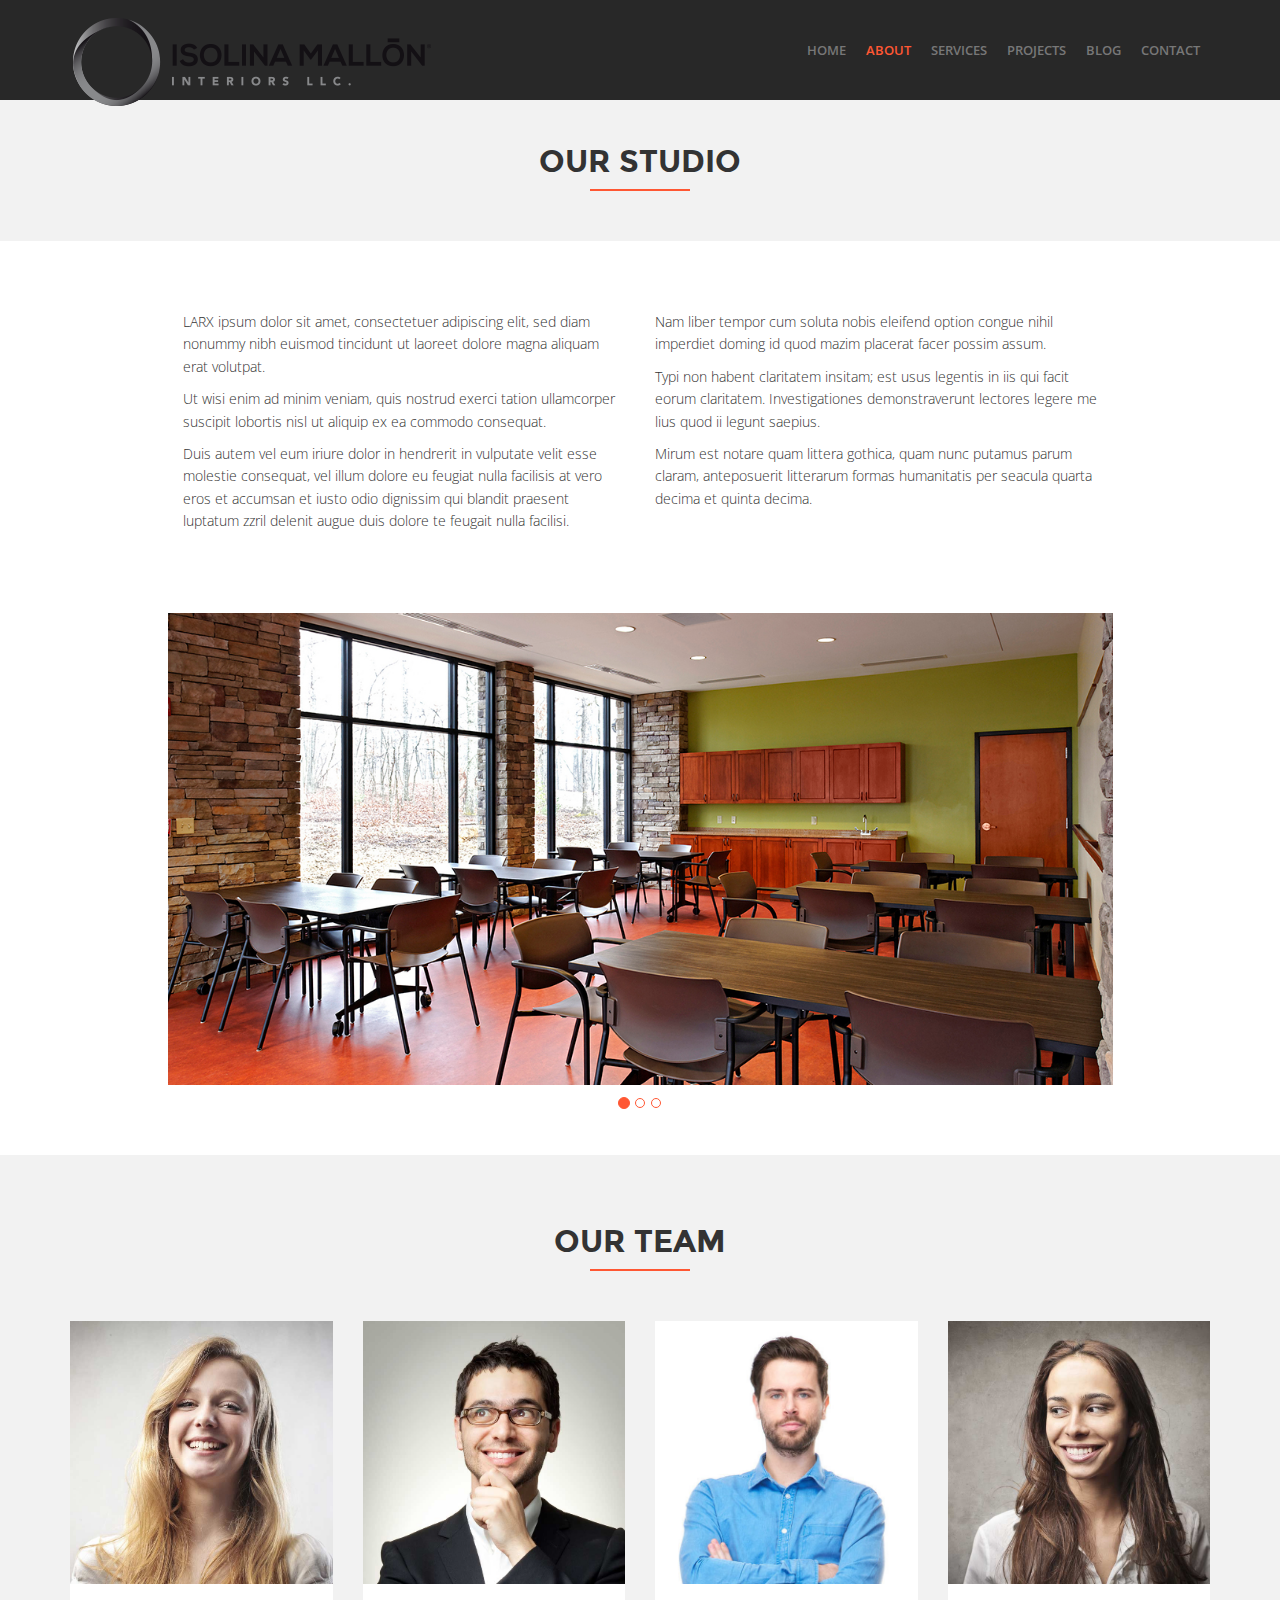
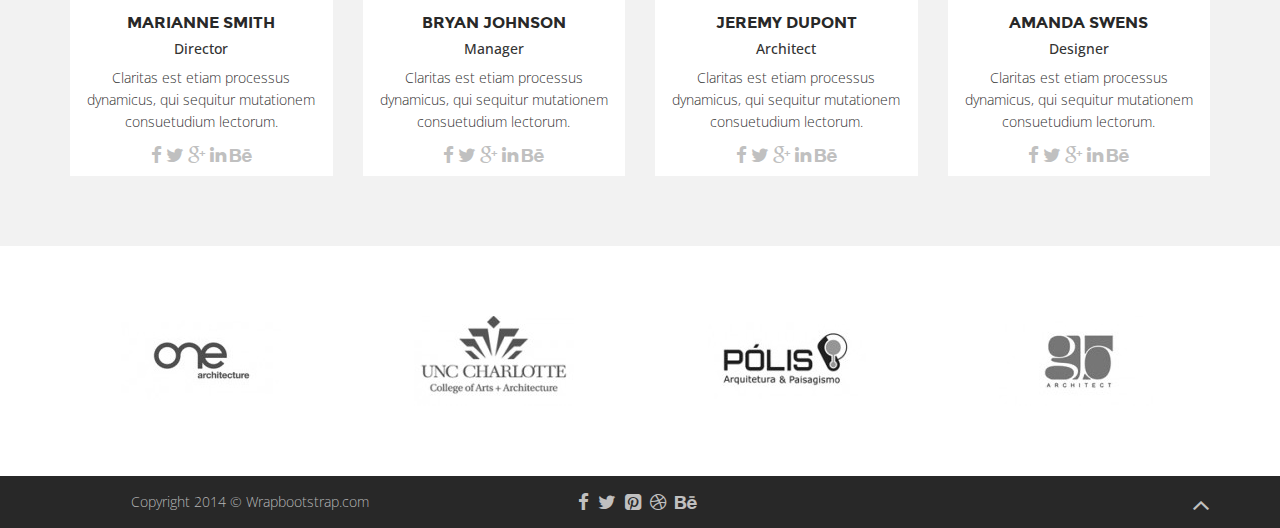
<file: static/about.html>
<!DOCTYPE html>
<!--[if lt IE 7]>      <html class="no-js lt-ie9 lt-ie8 lt-ie7"> <![endif]-->
<!--[if IE 7]>         <html class="no-js lt-ie9 lt-ie8"> <![endif]-->
<!--[if IE 8]>         <html class="no-js lt-ie9"> <![endif]-->
<!--[if gt IE 8]><!--> <html class="no-js"> <!--<![endif]-->
    <head>
        <title>HOUSE - Interior Design Responsive Template</title>

        <!-- Meta Tags -->
        <meta charset="utf-8">
        <!--[if IE]><meta http-equiv='X-UA-Compatible' content='IE=edge,chrome=1'><![endif]-->
        <meta name="description" content="">
        <meta name="viewport" content="width=device-width, initial-scale=1">

        <!-- Favicon-->
        <link rel="icon" type="image/png" href="assets/img/favicon.ico">

        <!-- Css Global Compulsory -->
        <link rel="stylesheet" href="assets/plugins/bootstrap/css/bootstrap.min.css"> 
        <!-- Css Implementing Plugins -->
        <link rel="stylesheet" href="assets/plugins/font-awesome/css/font-awesome.min.css">   
        <!-- Css Theme -->           
        <link rel="stylesheet" href="assets/css/style.css">
        <!-- Web Fonts -->
        <link href='http://fonts.googleapis.com/css?family=Open+Sans:400,300,600&subset;=latin,cyrillic' rel='stylesheet' type='text/css'>
        <link rel="stylesheet" href="assets/fonts/montserrat/style.css">        
    </head>
    <body>

        <!-- Header (navigation menu, and logo) -->
        <nav class="navbar navbar-default header-navbar" role="navigation">
            <div class="container">
                <div class="row">
                    <div class="col-md-4">
                        <!-- Brand and toggle get grouped for better mobile display -->
                        <div class="navbar-header">
                            <button type="button" class="navbar-toggle" data-toggle="collapse" data-target="#bs-example-navbar-collapse-1">
                                <span class="sr-only">Toggle navigation</span>
                                <span class="icon-bar"></span>
                                <span class="icon-bar"></span>
                                <span class="icon-bar"></span>
                            </button>
                            <a class="navbar-brand" href="index.html">
                                <!-- Logo Image -->
                                <img src="assets/img/logo-header.png" alt="Specifie an alternate text for an image">
                            </a>
                        </div>
                    </div>

                    <div class="col-md-8">
                        <!-- Collect the nav links, forms, and other content for toggling -->
                        <div class="collapse navbar-collapse" id="bs-example-navbar-collapse-1">
                            <ul class="nav navbar-nav navbar-right">                        
                                <li><a href="index.html">Home</a></li>
                                <li class="active"><a href="about.html">About</a></li>
                                <li><a href="services.html">Services</a></li>

                                <!-- Dropdown -->
                                <li class="dropdown">
                                    <a href="projects.html" class="dropdown-toggle" data-toggle="dropdown">Projects</a>
                                    <ul class="dropdown-menu" role="menu">
                                        <li><a href="project-inner.html">Single Project</a></li>
                                        <li><a href="projects.html">Gallery Style</a></li>
                                    </ul>
                                </li>

                                <!-- Dropdown -->
                                <li class="dropdown">
                                    <a href="blog.html" class="dropdown-toggle" data-toggle="dropdown">Blog</a>
                                    <ul class="dropdown-menu" role="menu">
                                        <li><a href="blog-inner.html">Single Blog</a></li>
                                        <li><a href="blog.html">Gallery Blog</a></li>
                                    </ul>
                                </li>
                                <li><a href="contact.html">Contact</a></li>
                            </ul>
                        </div>
                    </div>
                </div><!-- /row -->
            </div><!-- /container -->
        </nav>
        <!-- End Header -->
        
        <!-- Section General Title -->
        <div class="general-title bg-color">
            <h2>Our Studio</h2>
            <div class="title-devider"></div>
        </div>

        <!-- Site Wrapper -->
        <div class="site-wrapper">

            <!-- About Us -->
            <div class="container">

                <!-- Our Studio (your studio information and images for slider) -->
                <div class="row padding-bottom">        
                    <div class="col-md-10 col-md-offset-1">
                        <!-- Description -->
                        <div class="col-md-6">                            
                            <p><span>LARX</span> ipsum dolor sit amet, consectetuer adipiscing elit, sed diam nonummy nibh euismod tincidunt ut laoreet dolore magna aliquam erat volutpat.</p> 
                            <p>Ut wisi enim ad minim veniam, quis nostrud exerci tation ullamcorper suscipit lobortis nisl ut aliquip ex ea commodo consequat.</p>    
                            <p>Duis autem vel eum iriure dolor in hendrerit in vulputate velit esse molestie consequat, vel illum dolore eu feugiat nulla facilisis at vero eros et accumsan et iusto odio dignissim qui blandit praesent luptatum zzril delenit augue duis dolore te feugait nulla facilisi.</p>
                        </div>
                        <!-- Description -->
                        <div class="col-md-6">
                            <p>Nam liber tempor cum soluta nobis eleifend option congue nihil imperdiet doming id quod mazim placerat facer possim assum.</p> 
                            <p>Typi non habent claritatem insitam; est usus legentis in iis qui facit eorum claritatem. Investigationes demonstraverunt lectores legere me lius quod ii legunt saepius.</p>    
                            <p>Mirum est notare quam littera gothica, quam nunc putamus parum claram, anteposuerit litterarum formas humanitatis per seacula quarta decima et quinta decima. </p>
                        </div>
                    </div>        

                    <!-- Slider for images from your studio -->
                    <div class="col-md-10 col-md-offset-1 padding-top">              
                        <div id="studio-carousel" class="carousel slide" data-ride="carousel">
                            <ol class="carousel-indicators about-indicators">
                                <li data-target="#studio-carousel" data-slide-to="0" class="active"></li>
                                <li data-target="#studio-carousel" data-slide-to="1"></li>
                                <li data-target="#studio-carousel" data-slide-to="2"></li>
                            </ol>
                            <div class="carousel-inner">
                                <!-- Image -->
                                <div class="item active">
                                    <img src="assets/img/about/image1.jpg" alt="Specifie an alternate text for an image">
                                </div>
                                <!-- Image -->
                                <div class="item">
                                    <img src="assets/img/about/image2.jpg" alt="Specifie an alternate text for an image"> 
                                </div>
                                <!-- Image -->
                                <div class="item">
                                    <img src="assets/img/about/image3.jpg" alt="Specifie an alternate text for an image">
                                </div>
                            </div>           
                        </div>
                    </div>    

                </div><!-- /row -->
            </div><!-- /container -->
            <!-- End About Us -->

            <!-- Our Team -->
            <section class="bg-color text-center padding-bottom">
                <!-- Section General Title -->
                <div class="general-title bg-color">
                    <h2>Our Team</h2>
                    <div class="title-devider"></div>
                </div>
                <div class="container">
                    <div class="row">  

                        <!-- Team Item (name, information about, image, social icons) -->                      
                        <div class="col-sm-6 col-md-3 team-item">
                            <!-- Image -->
                            <div class="thumbnail team-inner">
                                <img src="assets/img/about/image5.jpg" alt="Specifie an alternate text for an image">                                
                            </div>
                            <div class="team-caption">
                                    <!-- Name -->
                                    <div class="team-title">         
                                        <h3>MARIANNE SMITH</h3>                            
                                    </div>
                                    <!-- Info -->
                                    <h5>Director</h5>
                                    <p>Claritas est etiam processus dynamicus, qui sequitur mutationem consuetudium lectorum.</p>
                                    <a href="#"><i class="fa fa-facebook fa-lg"></i></a>
                                    <a href="#"><i class="fa fa-twitter fa-lg"></i></a>                
                                    <a href="#"><i class="fa fa-google-plus fa-lg"></i></a>
                                    <a href="#"><i class="fa fa-linkedin fa-lg"></i></a>
                                    <a href="#"><i class="fa fa-behance fa-lg"></i></a>
                            </div>
                        </div>

                        <!-- Team Item (name, information about, image, social icons) -->                      
                        <div class="col-sm-6 col-md-3 team-item">
                            <!-- Image -->
                            <div class="thumbnail team-inner">
                                <img src="assets/img/about/image4.jpg" alt="Specifie an alternate text for an image">                                
                            </div>
                            <div class="team-caption">
                                    <!-- Name -->
                                    <div class="team-title">         
                                        <h3>BRYAN JOHNSON</h3>
                                    </div>
                                    <!-- Info -->
                                    <h5>Manager</h5>  
                                    <p>Claritas est etiam processus dynamicus, qui sequitur mutationem consuetudium lectorum.</p>
                                    <a href="#"><i class="fa fa-facebook fa-lg"></i></a>
                                    <a href="#"><i class="fa fa-twitter fa-lg"></i></a>                
                                    <a href="#"><i class="fa fa-google-plus fa-lg"></i></a>
                                    <a href="#"><i class="fa fa-linkedin fa-lg"></i></a>
                                    <a href="#"><i class="fa fa-behance fa-lg"></i></a>              
                            </div>
                        </div>            

                        <!-- Team Item (name, information about, image, social icons) -->                      
                        <div class="col-sm-6 col-md-3 team-item">
                            <!-- Image -->
                            <div class="thumbnail team-inner">
                                <img src="assets/img/about/image7.jpg" alt="Specifie an alternate text for an image">                                
                            </div>
                            <div class="team-caption">
                                    <!-- Name -->
                                    <div class="team-title">     
                                        <h3>JEREMY DUPONT</h3>
                                    </div>
                                    <!-- Info -->
                                    <h5>Architect</h5>
                                    <p>Claritas est etiam processus dynamicus, qui sequitur mutationem consuetudium lectorum.</p>
                                    <a href="#"><i class="fa fa-facebook fa-lg"></i></a>
                                    <a href="#"><i class="fa fa-twitter fa-lg"></i></a>                
                                    <a href="#"><i class="fa fa-google-plus fa-lg"></i></a>
                                    <a href="#"><i class="fa fa-linkedin fa-lg"></i></a>
                                    <a href="#"><i class="fa fa-behance fa-lg"></i></a>                  
                            </div>
                        </div>            

                        <!-- Team Item (name, information about, image, social icons) -->                      
                        <div class="col-sm-6 col-md-3 team-item">
                            <!-- Image -->
                            <div class="thumbnail team-inner">
                                <img src="assets/img/about/image6.jpg" alt="Specifie an alternate text for an image">                                
                            </div>
                            <div class="team-caption">
                                    <!-- Name -->
                                    <div class="team-title">                             
                                        <h3>AMANDA SWENS</h3>
                                    </div>
                                    <!-- Info -->
                                    <h5>Designer</h5>
                                    <p>Claritas est etiam processus dynamicus, qui sequitur mutationem consuetudium lectorum.</p>
                                    <a href="#"><i class="fa fa-facebook fa-lg"></i></a>
                                    <a href="#"><i class="fa fa-twitter fa-lg"></i></a>                
                                    <a href="#"><i class="fa fa-google-plus fa-lg"></i></a>
                                    <a href="#"><i class="fa fa-linkedin fa-lg"></i></a>
                                    <a href="#"><i class="fa fa-behance fa-lg"></i></a>                
                            </div>
                        </div>            

                    </div><!-- /row -->
                </div><!-- /container -->
            </section>
            <!-- End Our Team -->

            <!-- Our Clients -->          
            <div class="container text-center padding-top padding-bottom">
                <div class="row">    

                    <!-- Client Image -->        
                    <div class="col-sm-6 col-md-3">
                        <a href="https://www.google.com/" target="_blank">
                            <img src="assets/img/about/image8.jpg" alt="Specifie an alternate text for an image" >
                        </a>
                    </div>

                    <!-- Client Image -->
                    <div class="col-sm-6 col-md-3">
                        <a href="https://www.google.com/" target="_blank">
                            <img src="assets/img/about/image9.jpg" alt="Specifie an alternate text for an image" >
                        </a>
                    </div>

                    <!-- Client Image -->
                    <div class="col-sm-6 col-md-3">
                        <a href="https://www.google.com/" target="_blank">
                            <img src="assets/img/about/image10.jpg" alt="Specifie an alternate text for an image" >
                        </a>
                    </div>

                    <!-- Client Image -->
                    <div class="col-sm-6 col-md-3">
                        <a href="https://www.google.com/" target="_blank">
                            <img src="assets/img/about/image11.jpg" alt="Specifie an alternate text for an image" >
                        </a>
                    </div>

                </div><!-- /row -->   
            </div><!-- /container -->
            <!-- End Our Clients -->

        </div><!-- /site-wrapper -->
        <!-- End Site Wrapper -->        

        <!-- Footer -->
        <div id="footer">
            <div class="container">   
                <div class="row"> 
                    <!-- Copyright -->                                    
                    <div class="col-md-4 text-center">
                        <p>Copyright 2014 © Wrapbootstrap.com</p>
                    </div>
                    <!-- Footer Social Icons -->
                    <div class="col-md-4 text-center">
                        <a href="#">
                            <i class="fa fa-facebook fa-lg"></i>
                        </a>
                        <a href="#">
                            <i class="fa fa-twitter fa-lg"></i>
                        </a>
                        <a href="#">
                            <i class="fa fa-pinterest-square fa-lg"></i>
                        </a>
                        <a href="#">
                            <i class="fa fa-dribbble fa-lg"></i>
                        </a>
                        <a href="#">
                            <i class="fa fa-behance fa-lg"></i>
                        </a>
                    </div> 
                    
                    <!-- Up Button -->
                    <div class="col-md-4 back-to-top">
                        <a href="#">
                            <i class="fa fa-angle-up fa-2x pull-right"></i>
                        </a>
                    </div>                                                                                                                                                 
                </div><!-- /row -->
            </div><!-- /container -->
        </div>
        <!-- End Footer -->

        <!-- Js Global Compulsory  -->
        <script src="assets/plugins/jquery-1.11.1.min.js"></script>
        <script src="assets/plugins/bootstrap/js/bootstrap.min.js"></script>
        <!-- Js Implementing Plugins  -->
        <script src="assets/plugins/moderniz.js"></script>
        <!-- Js Page  -->
        <script src="assets/js/app.js"></script>
    </body>
</html>
</file>
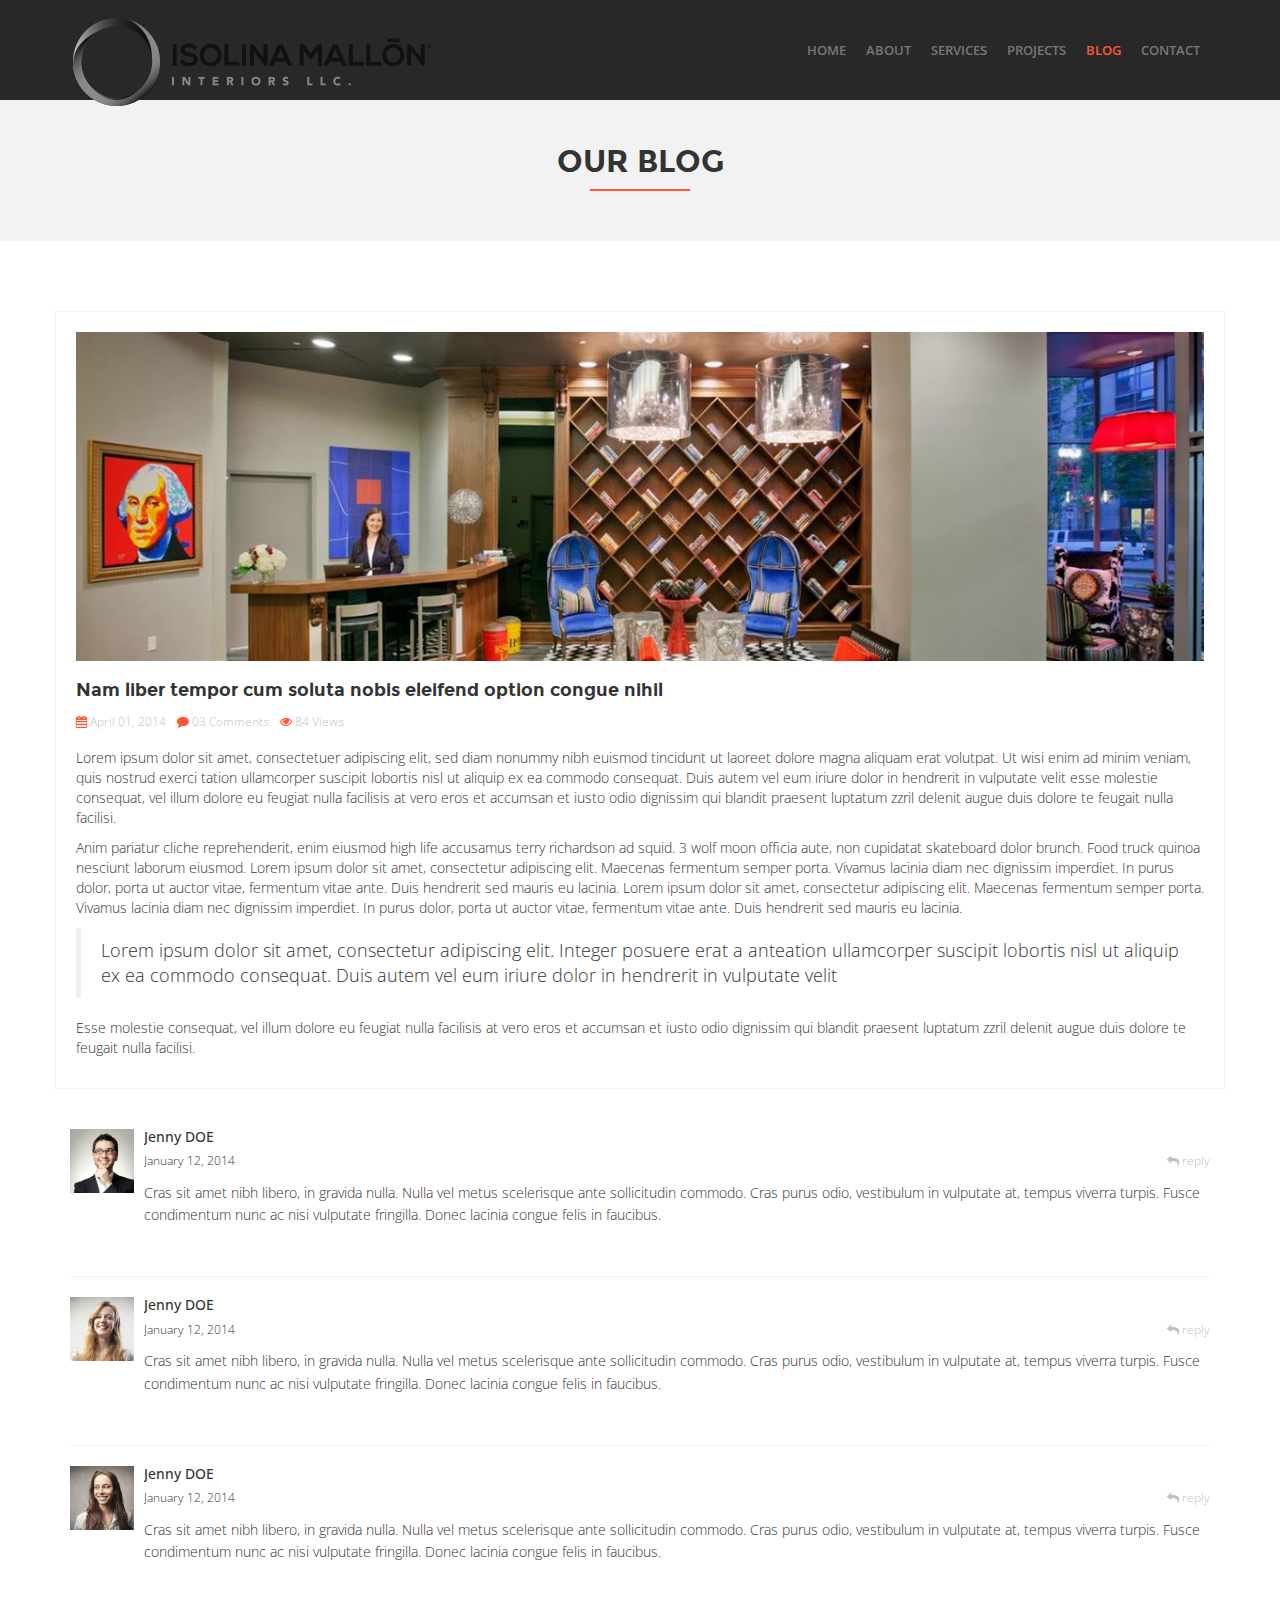
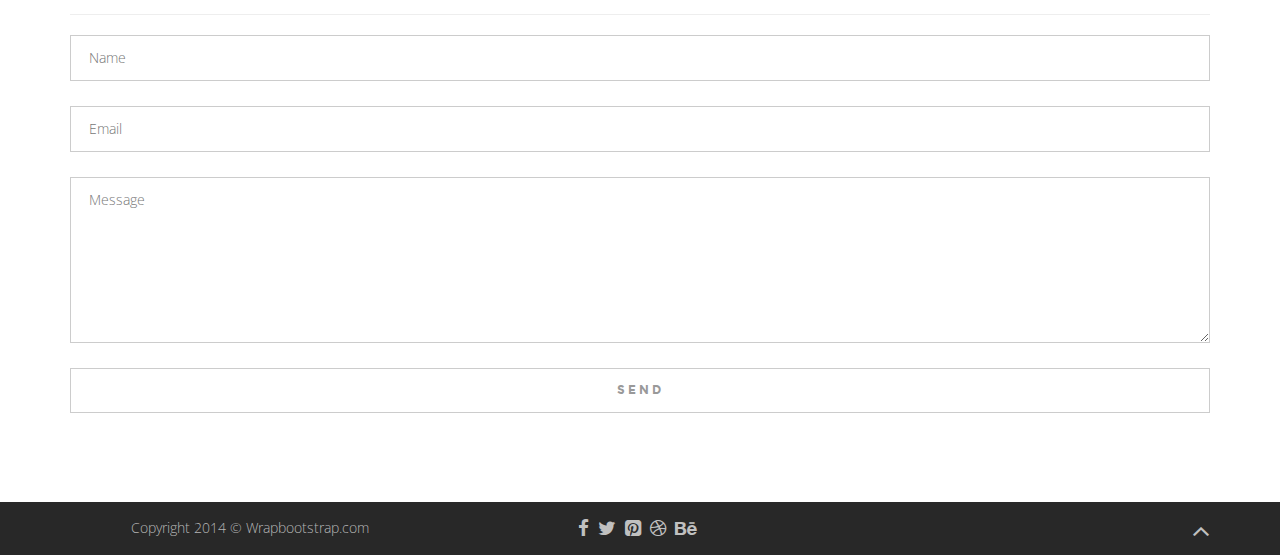
<file: static/blog-inner.html>
<!DOCTYPE html>
<!--[if lt IE 7]>      <html class="no-js lt-ie9 lt-ie8 lt-ie7"> <![endif]-->
<!--[if IE 7]>         <html class="no-js lt-ie9 lt-ie8"> <![endif]-->
<!--[if IE 8]>         <html class="no-js lt-ie9"> <![endif]-->
<!--[if gt IE 8]><!--> <html class="no-js"> <!--<![endif]-->
    <head>
        <title>HOUSE - Interior Design Responsive Template</title>

        <!-- Meta Tags -->
        <meta charset="utf-8">
        <!--[if IE]><meta http-equiv='X-UA-Compatible' content='IE=edge,chrome=1'><![endif]-->
        <meta name="description" content="">
        <meta name="viewport" content="width=device-width, initial-scale=1">

        <!-- Favicon-->
        <link rel="icon" type="image/png" href="assets/img/favicon.ico">

        <!-- Css Global Compulsory -->
        <link rel="stylesheet" href="assets/plugins/bootstrap/css/bootstrap.min.css"> 
        <!-- Css Implementing Plugins -->
        <link rel="stylesheet" href="assets/plugins/font-awesome/css/font-awesome.min.css">            
        <!-- Css Theme -->           
        <link rel="stylesheet" href="assets/css/style.css">
        <!-- Web Fonts -->
        <link href='http://fonts.googleapis.com/css?family=Open+Sans:400,300,600&subset;=latin,cyrillic' rel='stylesheet' type='text/css'>
        <link rel="stylesheet" href="assets/fonts/montserrat/style.css">
    </head>
    <body>

        <!-- Header (navigation menu, and logo) -->
        <nav class="navbar navbar-default header-navbar" role="navigation">
            <div class="container">
                <div class="row">
                    <div class="col-md-4">
                        <!-- Brand and toggle get grouped for better mobile display -->
                        <div class="navbar-header">
                            <button type="button" class="navbar-toggle" data-toggle="collapse" data-target="#bs-example-navbar-collapse-1">
                                <span class="sr-only">Toggle navigation</span>
                                <span class="icon-bar"></span>
                                <span class="icon-bar"></span>
                                <span class="icon-bar"></span>
                            </button>
                            <a class="navbar-brand" href="index.html">
                                <!-- Logo Image -->
                                <img src="assets/img/logo-header.png" alt="Specifie an alternate text for an image">
                            </a>
                        </div>
                    </div>

                    <div class="col-md-8">
                        <!-- Collect the nav links, forms, and other content for toggling -->
                        <div class="collapse navbar-collapse" id="bs-example-navbar-collapse-1">
                            <ul class="nav navbar-nav navbar-right">                        
                                <li><a href="index.html">Home</a></li>
                                <li><a href="about.html">About</a></li>
                                <li><a href="services.html">Services</a></li>

                                <!-- Dropdown -->
                                <li class="dropdown">
                                    <a href="projects.html" class="dropdown-toggle" data-toggle="dropdown">Projects</a>
                                    <ul class="dropdown-menu" role="menu">
                                        <li><a href="project-inner.html">Single Project</a></li>
                                        <li><a href="projects.html">Gallery Style</a></li>
                                    </ul>
                                </li>

                                <!-- Dropdown -->
                                <li class="dropdown active">
                                    <a href="blog.html" class="dropdown-toggle" data-toggle="dropdown">Blog</a>
                                    <ul class="dropdown-menu" role="menu">
                                        <li><a href="blog-inner.html">Single Blog</a></li>
                                        <li><a href="blog.html">Gallery Blog</a></li>
                                    </ul>
                                </li>
                                <li><a href="contact.html">Contact</a></li>
                            </ul>
                        </div>
                    </div>
                </div><!-- /row -->
            </div><!-- /container -->
        </nav>
        <!-- End Header -->
        
        <!-- Section General Title -->
        <div class="general-title bg-color">
            <h2>Our Blog</h2>
            <div class="title-devider"></div>
        </div>

        <!-- Site Wrapper -->
        <div class="site-wrapper">

            <!-- Blog Inner -->
            <div class="container">
                <div class="row">    

                    <!-- Post Information (image, title, date and description of post) -->       
                    <div class="thumbnail blog-inner">
                        <!-- Image -->
                        <img src="assets/img/blog/image_lg.jpg" alt="Specifie an alternate text for an image">
                        <div class="caption">
                            <!-- Title -->
                            <div class="blog-title">                                
                                    <h3>Nam liber tempor cum soluta nobis eleifend option congue nihil</h3>                                
                            </div>
                            <!-- Date, Comments, Views -->
                            <div class="blog-meta">
                                <span><i class="fa fa-calendar"></i> April 01, 2014</span>
                                <span><i class="fa fa-comment"></i> 03 Comments</span>
                                <span><i class="fa fa-eye"></i> 84 Views</span>
                            </div>
                            <!-- Post Description -->
                            <div class="blog-post-details">
                                <p>Lorem ipsum dolor sit amet, consectetuer adipiscing elit, sed diam nonummy nibh euismod tincidunt ut laoreet dolore magna aliquam erat volutpat. Ut wisi enim ad minim veniam, quis nostrud exerci tation ullamcorper suscipit lobortis nisl ut aliquip ex ea commodo consequat. Duis autem vel eum iriure dolor in hendrerit in vulputate velit esse molestie consequat, vel illum dolore eu feugiat nulla facilisis at vero eros et accumsan et iusto odio dignissim qui blandit praesent luptatum zzril delenit augue duis dolore te feugait nulla facilisi.</p>                                                       
                                <p>Anim pariatur cliche reprehenderit, enim eiusmod high life accusamus terry richardson ad squid. 3 wolf moon officia aute, non cupidatat skateboard dolor brunch. Food truck quinoa nesciunt laborum eiusmod. Lorem ipsum dolor sit amet, consectetur adipiscing elit. Maecenas fermentum semper porta. Vivamus lacinia diam nec dignissim imperdiet. In purus dolor, porta ut auctor vitae, fermentum vitae ante. Duis hendrerit sed mauris eu lacinia. Lorem ipsum dolor sit amet, consectetur adipiscing elit. Maecenas fermentum semper porta. Vivamus lacinia diam nec dignissim imperdiet. In purus dolor, porta ut auctor vitae, fermentum vitae ante. Duis hendrerit sed mauris eu lacinia.</p>   
                                <blockquote>
                                    <p>Lorem ipsum dolor sit amet, consectetur adipiscing elit. Integer posuere erat a anteation ullamcorper suscipit lobortis nisl ut aliquip ex ea commodo consequat. Duis autem vel eum iriure dolor in hendrerit in vulputate velit</p>
                                </blockquote>
                                <p>Esse molestie consequat, vel illum dolore eu feugiat nulla facilisis at vero eros et accumsan et iusto odio dignissim qui blandit praesent luptatum zzril delenit augue duis dolore te feugait nulla facilisi.</p>
                            </div>
                        </div>
                    </div>        

                    <!-- User Comments (image, title, date and description of comments) -->
                    <div class="comments col-lg-12">        

                        <!-- Comment -->
                        <div class="media user-comment">
                            <!-- Image -->                
                            <a class="pull-left" href="#">
                                <img src="assets/img/about/image4.jpg" alt="Specifie an alternate text for an image" style="width: 64px; height: 64px;">
                            </a>                
                            <div class="media-body">
                                <!-- Title -->
                                <h5 class="media-heading">Jenny DOE</h5>
                                <!-- Reply -->
                                <a href="#" class="pull-right">
                                    <small><i class="fa fa-reply"></i> reply</small>
                                </a>
                                <!-- Date -->
                                <p><small> January 12, 2014</small></p>   
                                <!-- Text -->             
                                <p>Cras sit amet nibh libero, in gravida nulla. Nulla vel metus scelerisque ante sollicitudin commodo. Cras purus odio, vestibulum in vulputate at, tempus viverra turpis. Fusce condimentum nunc ac nisi vulputate fringilla. Donec lacinia congue felis in faucibus.   </p>            
                            </div>                    
                        </div>

                        <!-- line under the comment -->
                        <hr>

                        <!-- Comment -->
                        <div class="media user-comment">
                            <!-- Image -->                
                            <a class="pull-left" href="#">
                                <img src="assets/img/about/image5.jpg" alt="Specifie an alternate text for an image" style="width: 64px; height: 64px;">
                            </a>                
                            <div class="media-body">
                                <!-- Title -->
                                <h5 class="media-heading">Jenny DOE</h5>
                                <!-- Reply -->
                                <a href="#" class="pull-right">
                                    <small><i class="fa fa-reply"></i> reply</small>
                                </a>
                                <!-- Date -->
                                <p><small> January 12, 2014</small></p>   
                                <!-- Text -->             
                                <p>Cras sit amet nibh libero, in gravida nulla. Nulla vel metus scelerisque ante sollicitudin commodo. Cras purus odio, vestibulum in vulputate at, tempus viverra turpis. Fusce condimentum nunc ac nisi vulputate fringilla. Donec lacinia congue felis in faucibus.   </p>            
                            </div>                    
                        </div>

                        <!-- line under the comment -->
                        <hr>

                        <!-- Comment -->
                        <div class="media user-comment">
                            <!-- Image -->                
                            <a class="pull-left" href="#">
                                <img src="assets/img/about/image6.jpg" alt="Specifie an alternate text for an image" style="width: 64px; height: 64px;">
                            </a>                
                            <div class="media-body">
                                <!-- Title -->
                                <h5 class="media-heading">Jenny DOE</h5>
                                <!-- Reply -->
                                <a href="#" class="pull-right">
                                    <small><i class="fa fa-reply"></i> reply</small>
                                </a>
                                <!-- Date -->
                                <p><small> January 12, 2014</small></p>   
                                <!-- Text -->             
                                <p>Cras sit amet nibh libero, in gravida nulla. Nulla vel metus scelerisque ante sollicitudin commodo. Cras purus odio, vestibulum in vulputate at, tempus viverra turpis. Fusce condimentum nunc ac nisi vulputate fringilla. Donec lacinia congue felis in faucibus.   </p>            
                            </div>                    
                        </div>

                        <!-- line under the comment -->
                        <hr>

                        <!-- Comment Form (name, email and message input for comment form) -->
                        <div class="left-comment padding-bottom">
                            <form class="comments-form" role="form">
                                <!-- Name -->
                                <div class="name-blog">
                                    <input type="text" name="name" required="required" class="form-control" placeholder="Name">
                                </div>
                                <!-- Email -->
                                <div class="email-blog">
                                    <input type="email" name="mail" required="required" class="form-control" placeholder="Email">
                                </div>
                                <!-- Message -->
                                <div class="message-blog">
                                    <textarea class="form-control" name="message" required="required" placeholder="Message" rows="7"></textarea>
                                </div>
                                <!-- Button -->
                                <div class="button-blog text-center">    
                                    <button type="submit" class="btn blog-btn">Send</button>
                                </div>
                            </form>
                        </div>
                        <!-- End Comment Form -->
                    </div>

                </div><!-- /row -->
            </div><!-- /container -->
            <!-- End Blog Inner -->

        </div><!-- /site-wrapper -->
        <!-- End Site Wrapper -->

        <!-- Footer -->
        <div id="footer">
            <div class="container">   
                <div class="row"> 
                    <!-- Copyright -->                                    
                    <div class="col-md-4 text-center">
                        <p>Copyright 2014 © Wrapbootstrap.com</p>
                    </div>
                    <!-- Footer Social Icons -->
                    <div class="col-md-4 text-center">
                        <a href="#">
                            <i class="fa fa-facebook fa-lg"></i>
                        </a>
                        <a href="#">
                            <i class="fa fa-twitter fa-lg"></i>
                        </a>
                        <a href="#">
                            <i class="fa fa-pinterest-square fa-lg"></i>
                        </a>
                        <a href="#">
                            <i class="fa fa-dribbble fa-lg"></i>
                        </a>
                        <a href="#">
                            <i class="fa fa-behance fa-lg"></i>
                        </a>
                    </div> 
                    
                    <!-- Up Button -->
                    <div class="col-md-4 back-to-top">
                        <a href="#">
                            <i class="fa fa-angle-up fa-2x pull-right"></i>
                        </a>
                    </div>                                                                                                                                                 
                </div><!-- /row -->
            </div><!-- /container -->
        </div>
        <!-- End Footer -->

        <!-- Js Global Compulsory  -->
        <script src="assets/plugins/jquery-1.11.1.min.js"></script>
        <script src="assets/plugins/bootstrap/js/bootstrap.min.js"></script>
        <!-- Js Implementing Plugins  -->
        <script src="assets/plugins/moderniz.js"></script>        
        <!-- Js Page  -->
        <script src="assets/js/app.js"></script>
    </body>
</html>
</file>
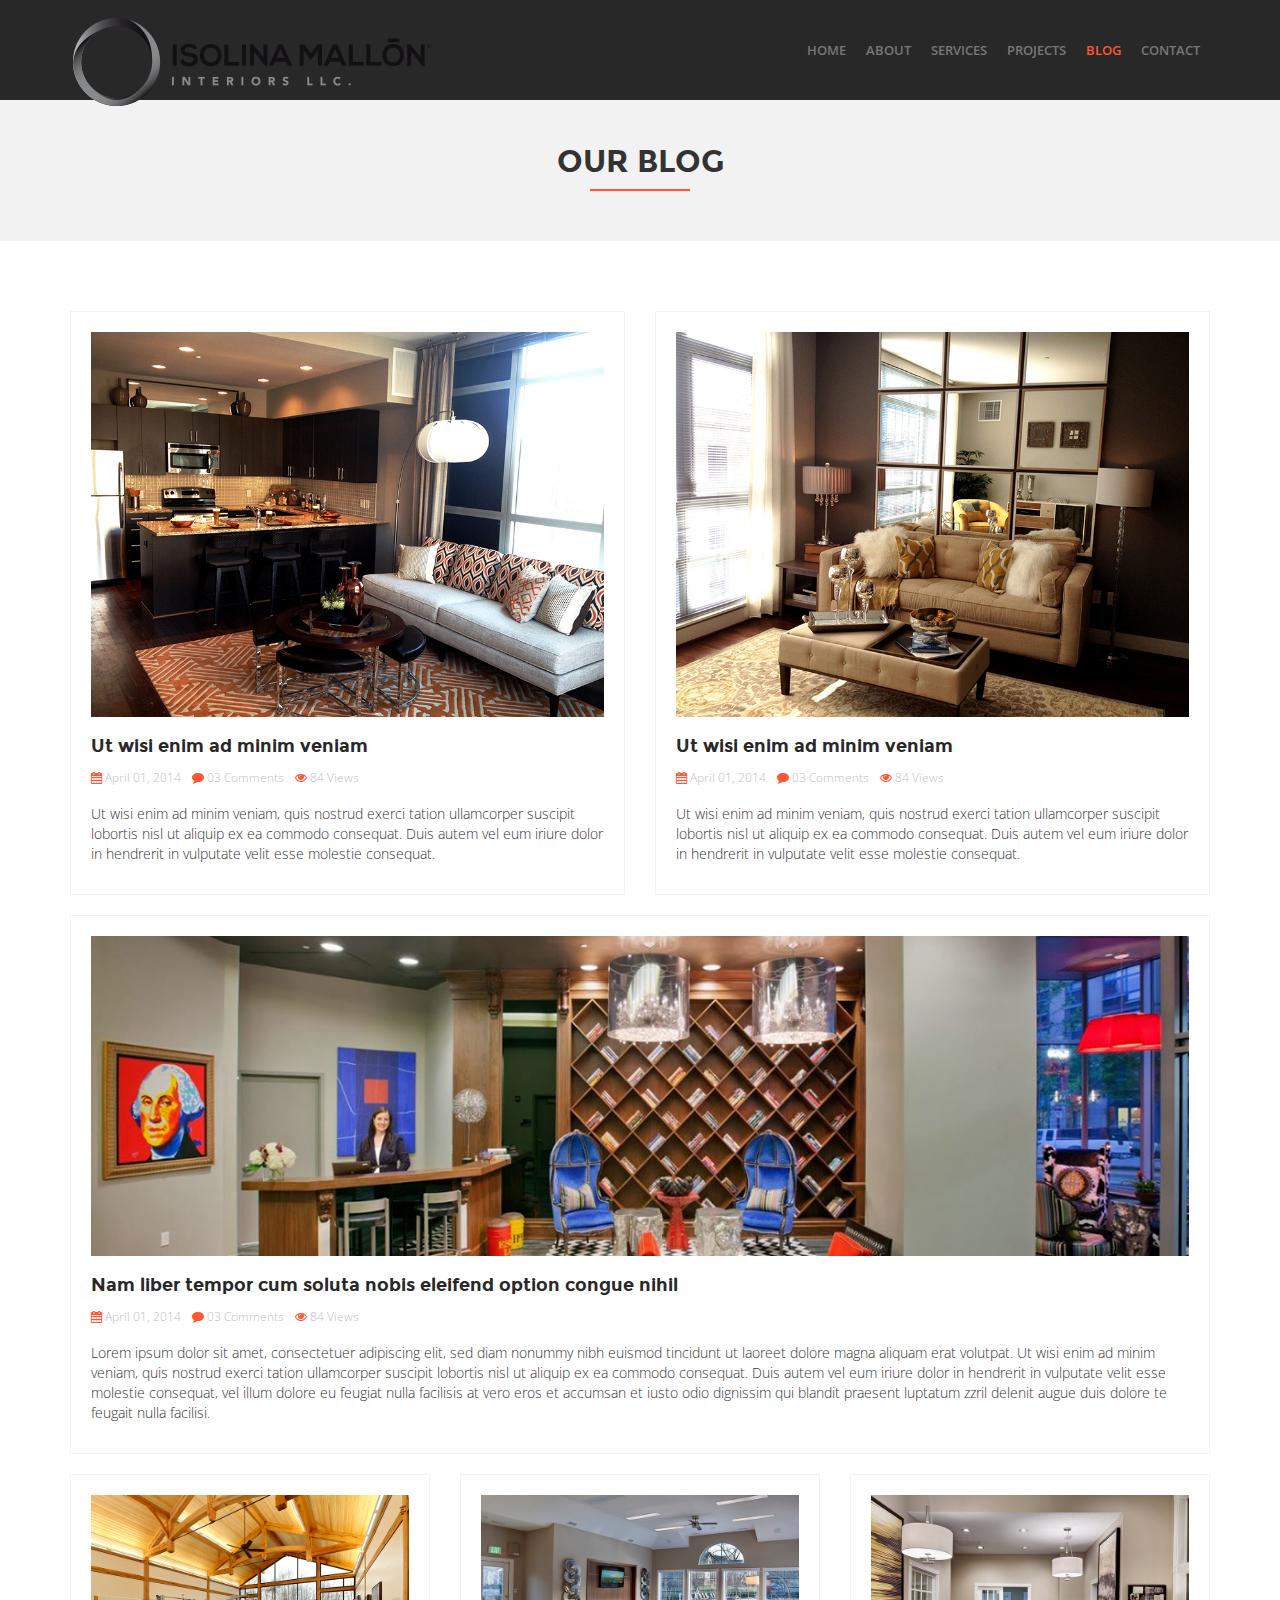
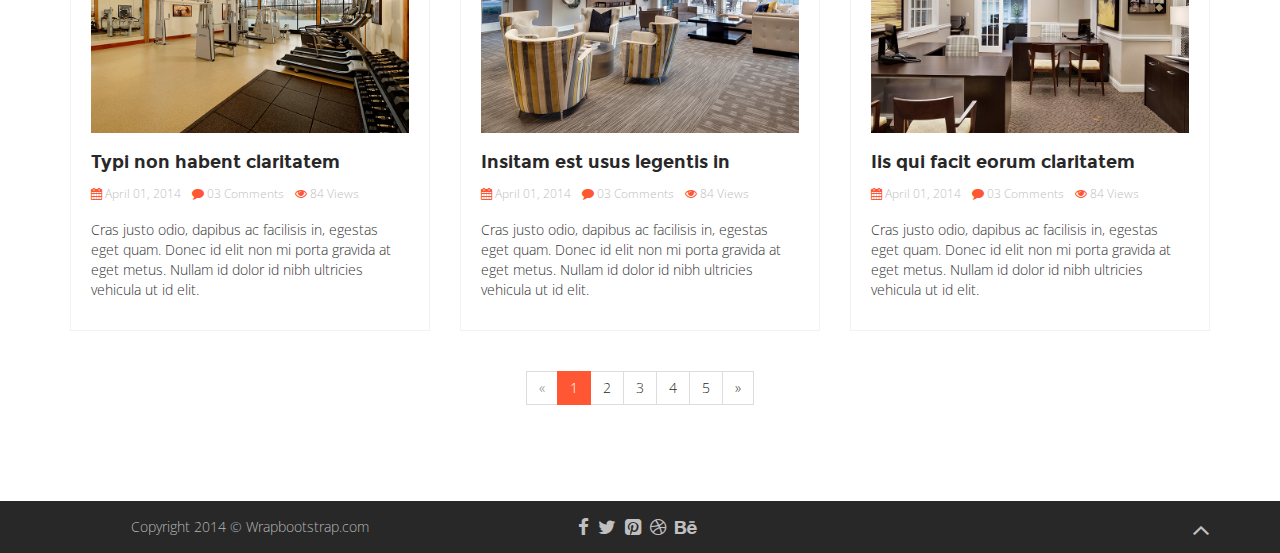
<file: static/blog.html>
<!DOCTYPE html>
<!--[if lt IE 7]>      <html class="no-js lt-ie9 lt-ie8 lt-ie7"> <![endif]-->
<!--[if IE 7]>         <html class="no-js lt-ie9 lt-ie8"> <![endif]-->
<!--[if IE 8]>         <html class="no-js lt-ie9"> <![endif]-->
<!--[if gt IE 8]><!--> <html class="no-js"> <!--<![endif]-->
    <head>
        <title>HOUSE - Interior Design Responsive Template</title>

        <!-- Meta Tags -->
        <meta charset="utf-8">
        <!--[if IE]><meta http-equiv='X-UA-Compatible' content='IE=edge,chrome=1'><![endif]-->
        <meta name="description" content="">
        <meta name="viewport" content="width=device-width, initial-scale=1">

        <!-- Favicon-->
        <link rel="icon" type="image/png" href="assets/img/favicon.ico">

        <!-- Css Global Compulsory -->
        <link rel="stylesheet" href="assets/plugins/bootstrap/css/bootstrap.min.css"> 
        <!-- Css Implementing Plugins -->
        <link rel="stylesheet" href="assets/plugins/font-awesome/css/font-awesome.min.css">                
        <!-- Css Theme -->           
        <link rel="stylesheet" href="assets/css/style.css">
        <!-- Web Fonts -->
        <link href='http://fonts.googleapis.com/css?family=Open+Sans:400,300,600&subset;=latin,cyrillic' rel='stylesheet' type='text/css'>
        <link rel="stylesheet" href="assets/fonts/montserrat/style.css">
    </head>
    <body>

        <!-- Header (navigation menu, and logo) -->
        <nav class="navbar navbar-default header-navbar" role="navigation">
            <div class="container">
                <div class="row">
                    <div class="col-md-4">
                        <!-- Brand and toggle get grouped for better mobile display -->
                        <div class="navbar-header">
                            <button type="button" class="navbar-toggle" data-toggle="collapse" data-target="#bs-example-navbar-collapse-1">
                                <span class="sr-only">Toggle navigation</span>
                                <span class="icon-bar"></span>
                                <span class="icon-bar"></span>
                                <span class="icon-bar"></span>
                            </button>
                            <a class="navbar-brand" href="index.html">
                                <!-- Logo Image -->
                                <img src="assets/img/logo-header.png" alt="Specifie an alternate text for an image">
                            </a>
                        </div>
                    </div>

                    <div class="col-md-8">
                        <!-- Collect the nav links, forms, and other content for toggling -->
                        <div class="collapse navbar-collapse" id="bs-example-navbar-collapse-1">
                            <ul class="nav navbar-nav navbar-right">                        
                                <li><a href="index.html">Home</a></li>
                                <li><a href="about.html">About</a></li>
                                <li><a href="services.html">Services</a></li>

                                <!-- Dropdown -->
                                <li class="dropdown">
                                    <a href="projects.html" class="dropdown-toggle" data-toggle="dropdown">Projects</a>
                                    <ul class="dropdown-menu" role="menu">
                                        <li><a href="project-inner.html">Single Project</a></li>
                                        <li><a href="projects.html">Gallery Style</a></li>
                                    </ul>
                                </li>

                                <!-- Dropdown -->
                                <li class="dropdown active">
                                    <a href="blog.html" class="dropdown-toggle" data-toggle="dropdown">Blog</a>
                                    <ul class="dropdown-menu" role="menu">
                                        <li><a href="blog-inner.html">Single Blog</a></li>
                                        <li><a href="blog.html">Gallery Blog</a></li>
                                    </ul>
                                </li>
                                <li><a href="contact.html">Contact</a></li>
                            </ul>
                        </div>
                    </div>
                </div><!-- /row -->
            </div><!-- /container -->
        </nav>
        <!-- End Header -->

        <!-- Section General Title -->        
        <div class="general-title bg-color">
            <h2>Our Blog</h2>
            <div class="title-devider"></div>
        </div>

        <!-- Site Wrapper -->
        <div class="site-wrapper">

            <!-- Blog -->
            <div class="container">
                <div class="row">

                    <!-- Blog Post (image, title, date and description of post) --> 
                    <div class="col-sm-6 col-md-6">
                        <div class="thumbnail blog-inner">
                            <!-- Image -->
                            <a href="blog-inner.html">
                                <img src="assets/img/blog/image1.jpg" alt="Specifie an alternate text for an image">
                            </a>        
                            <div class="caption">
                                <!-- Title -->
                                <div class="blog-inner-title">  
                                    <a href="blog-inner.html">
                                        <h3>Ut wisi enim ad minim veniam</h3>                                    
                                    </a>                                  
                                </div>
                                <!-- Date -->
                                <div class="blog-meta">
                                    <span><i class="fa fa-calendar"></i><a href="blog-inner.html"> April 01, 2014</a></span>
                                    <span><i class="fa fa-comment"></i> <a href="blog-inner.html"> 03 Comments</a></span>
                                    <span><i class="fa fa-eye"></i> 84 Views</span>
                                </div>
                                <!-- Description -->
                                <p>Ut wisi enim ad minim veniam, quis nostrud exerci tation ullamcorper suscipit lobortis nisl ut aliquip ex ea commodo consequat. Duis autem vel eum iriure dolor in hendrerit in vulputate velit esse molestie consequat.</p>                    
                            </div>
                        </div>
                    </div>

                    <!-- Blog Post (image, title, date and description of post) --> 
                    <div class="col-sm-6 col-md-6">
                        <div class="thumbnail blog-inner">
                            <!-- Image -->
                            <a href="blog-inner.html">
                                <img src="assets/img/blog/image2.jpg" alt="Specifie an alternate text for an image">
                            </a>        
                            <div class="caption">
                                <!-- Title -->
                                <div class="blog-inner-title">  
                                    <a href="blog-inner.html">                                  
                                        <h3>Ut wisi enim ad minim veniam</h3>   
                                    </a>                                 
                                </div>
                                <!-- Date -->
                                <div class="blog-meta">
                                    <span><i class="fa fa-calendar"></i><a href="blog-inner.html"> April 01, 2014</a></span>
                                    <span><i class="fa fa-comment"></i> <a href="blog-inner.html"> 03 Comments</a></span>
                                    <span><i class="fa fa-eye"></i> 84 Views</span>
                                </div>
                                <!-- Description -->
                                <p>Ut wisi enim ad minim veniam, quis nostrud exerci tation ullamcorper suscipit lobortis nisl ut aliquip ex ea commodo consequat. Duis autem vel eum iriure dolor in hendrerit in vulputate velit esse molestie consequat.</p>                    
                            </div>
                        </div>
                    </div>

                    <!-- Blog Post (image, title, date and description of post) -->
                    <div class="col-sm-12 col-md-12">
                        <div class="thumbnail blog-inner">
                            <!-- Image -->
                            <a href="blog-inner.html">
                                <img src="assets/img/blog/image_lg.jpg" alt="Specifie an alternate text for an image">
                            </a>
                            <div class="caption">
                                <!-- Title -->
                                <div class="blog-inner-title">    
                                    <a href="blog-inner.html">                                
                                        <h3>Nam liber tempor cum soluta nobis eleifend option congue nihil</h3>                                    
                                    </a>
                                </div>
                                <!-- Date -->
                                <div class="blog-meta">
                                    <span><i class="fa fa-calendar"></i> <a href="blog-inner.html">April 01, 2014</a></span>
                                    <span><i class="fa fa-comment"></i> <a href="blog-inner.html">03 Comments</a></span>
                                    <span><i class="fa fa-eye"></i> 84 Views</span>
                                </div>
                                <!-- Description -->
                                <p>Lorem ipsum dolor sit amet, consectetuer adipiscing elit, sed diam nonummy nibh euismod tincidunt ut laoreet dolore magna aliquam erat volutpat. Ut wisi enim ad minim veniam, quis nostrud exerci tation ullamcorper suscipit lobortis nisl ut aliquip ex ea commodo consequat. Duis autem vel eum iriure dolor in hendrerit in vulputate velit esse molestie consequat, vel illum dolore eu feugiat nulla facilisis at vero eros et accumsan et iusto odio dignissim qui blandit praesent luptatum zzril delenit augue duis dolore te feugait nulla facilisi.</p>        
                            </div>
                        </div>
                    </div>

                    <!-- Blog Post (image, title, date and description of post) -->
                    <div class="col-sm-4 col-md-4">
                        <div class="thumbnail blog-inner">
                            <!-- Image -->
                            <a href="blog-inner.html">
                                <img src="assets/img/blog/image3.jpg" alt="Specifie an alternate text for an image">
                            </a>
                            <div class="caption">
                                <!-- Title -->
                                <div class="blog-inner-title">                                    
                                    <a href="blog-inner.html">
                                        <h3>Typi non habent claritatem</h3>
                                    </a>
                                </div>
                                <!-- Date -->
                                <div class="blog-meta">
                                    <span><i class="fa fa-calendar"></i> <a href="blog-inner.html">April 01, 2014</a></span>
                                    <span><i class="fa fa-comment"></i> <a href="blog-inner.html">03 Comments</a></span>
                                    <span><i class="fa fa-eye"></i> 84 Views</span>
                                </div>
                                <!-- Description -->
                                <p>Cras justo odio, dapibus ac facilisis in, egestas eget quam. Donec id elit non mi porta gravida at eget metus. Nullam id dolor id nibh ultricies vehicula ut id elit.</p>        
                            </div>
                        </div>
                    </div>

                    <!-- Blog Post (image, title, date and description of post) -->
                    <div class="col-sm-4 col-md-4">
                        <div class="thumbnail blog-inner">
                            <!-- Image -->
                            <a href="blog-inner.html">
                                <img src="assets/img/blog/image4.jpg" alt="Specifie an alternate text for an image">
                            </a>
                            <div class="caption">
                                <!-- Title -->
                                <div class="blog-inner-title">  
                                    <a href="blog-inner.html">
                                        <h3>Insitam est usus legentis in</h3>                                    
                                    </a>
                                </div>
                                <!-- Date -->
                                <div class="blog-meta">
                                    <span><i class="fa fa-calendar"></i> <a href="blog-inner.html">April 01, 2014</a></span>
                                    <span><i class="fa fa-comment"></i> <a href="blog-inner.html">03 Comments</a></span>
                                    <span><i class="fa fa-eye"></i> 84 Views</span>
                                </div>
                                <!-- Description -->
                                <p>Cras justo odio, dapibus ac facilisis in, egestas eget quam. Donec id elit non mi porta gravida at eget metus. Nullam id dolor id nibh ultricies vehicula ut id elit.</p>        
                            </div>
                        </div>
                    </div> 

                    <!-- Blog Post (image, title, date and description of post) -->
                    <div class="col-sm-4 col-md-4">
                        <div class="thumbnail blog-inner">
                            <!-- Image -->
                            <a href="blog-inner.html">
                                <img src="assets/img/blog/image5.jpg" alt="Specifie an alternate text for an image">
                            </a>
                            <div class="caption">
                                <!-- Title -->
                                <div class="blog-inner-title">     
                                    <a href="blog-inner.html">                               
                                        <h3>Iis qui facit eorum claritatem</h3>                                    
                                    </a>
                                </div>
                                <!-- Date -->
                                <div class="blog-meta">
                                    <span><i class="fa fa-calendar"></i> <a href="#">April 01, 2014</a></span>
                                    <span><i class="fa fa-comment"></i> <a href="#">03 Comments</a></span>
                                    <span><i class="fa fa-eye"></i> 84 Views</span>
                                </div>
                                <!-- Description -->
                                <p>Cras justo odio, dapibus ac facilisis in, egestas eget quam. Donec id elit non mi porta gravida at eget metus. Nullam id dolor id nibh ultricies vehicula ut id elit.</p>        
                            </div>
                        </div>
                    </div>          

                    <!-- Pagination -->
                    <div class="col-lg-12 text-center padding-bottom">
                        <ul class="pagination">
                            <li class="disabled"><a href="#">«</a></li>
                            <li class="active"><a href="#">1 <span class="sr-only">(current)</span></a></li>
                            <li><a href="#">2</a></li>
                            <li><a href="#">3</a></li>
                            <li><a href="#">4</a></li>
                            <li><a href="#">5</a></li>
                            <li><a href="#">»</a></li>
                        </ul>
                    </div>        

                </div><!-- /row -->    
            </div><!-- /container -->
            <!-- End Blog -->

        </div>
        <!-- End Site Wrapper -->

        <!-- Footer -->
        <div id="footer">
            <div class="container">   
                <div class="row"> 
                    <!-- Copyright -->                                    
                    <div class="col-md-4 text-center">
                        <p>Copyright 2014 © Wrapbootstrap.com</p>
                    </div>
                    <!-- Footer Social Icons -->
                    <div class="col-md-4 text-center">
                        <a href="#">
                            <i class="fa fa-facebook fa-lg"></i>
                        </a>
                        <a href="#">
                            <i class="fa fa-twitter fa-lg"></i>
                        </a>
                        <a href="#">
                            <i class="fa fa-pinterest-square fa-lg"></i>
                        </a>
                        <a href="#">
                            <i class="fa fa-dribbble fa-lg"></i>
                        </a>
                        <a href="#">
                            <i class="fa fa-behance fa-lg"></i>
                        </a>
                    </div> 
                    
                    <!-- Up Button -->
                    <div class="col-md-4 back-to-top">
                        <a href="#">
                            <i class="fa fa-angle-up fa-2x pull-right"></i>
                        </a>
                    </div>                                                                                                                                                 
                </div><!-- /row -->
            </div><!-- /container -->
        </div>
        <!-- End Footer -->

        <!-- Js Global Compulsory  -->
        <script src="assets/plugins/jquery-1.11.1.min.js"></script>
        <script src="assets/plugins/bootstrap/js/bootstrap.min.js"></script>
        <!-- Js Implementing Plugins  -->
        <script src="assets/plugins/moderniz.js"></script>        
        <!-- Js Page  -->
        <script src="assets/js/app.js"></script>
    </body>
</html>
</file>
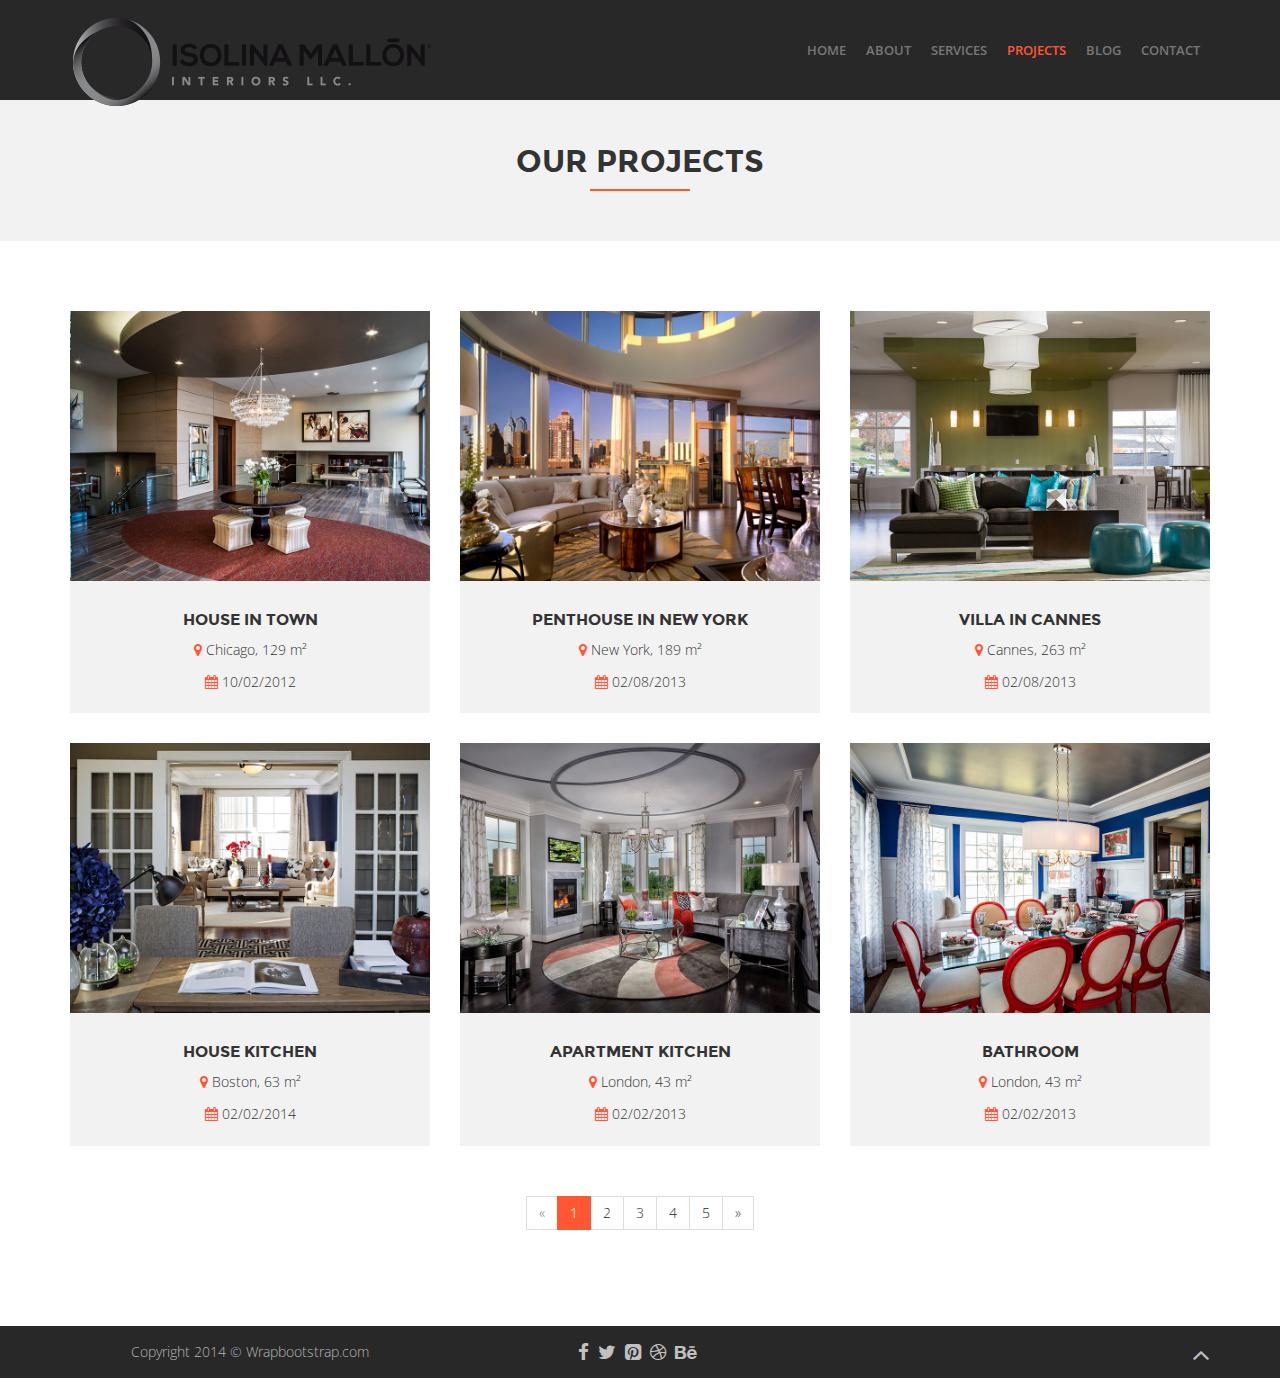
<file: static/projects.html>
<!DOCTYPE html>
<!--[if lt IE 7]>      <html class="no-js lt-ie9 lt-ie8 lt-ie7"> <![endif]-->
<!--[if IE 7]>         <html class="no-js lt-ie9 lt-ie8"> <![endif]-->
<!--[if IE 8]>         <html class="no-js lt-ie9"> <![endif]-->
<!--[if gt IE 8]><!--> <html class="no-js"> <!--<![endif]-->
    <head>
        <title>HOUSE - Interior Design Responsive Template</title>

        <!-- Meta Tags -->
        <meta charset="utf-8">
        <!--[if IE]><meta http-equiv='X-UA-Compatible' content='IE=edge,chrome=1'><![endif]-->
        <meta name="description" content="">
        <meta name="viewport" content="width=device-width, initial-scale=1">

        <!-- Favicon-->
        <link rel="icon" type="image/png" href="assets/img/favicon.ico">

        <!-- Css Global Compulsory -->
        <link rel="stylesheet" href="assets/plugins/bootstrap/css/bootstrap.min.css"> 
        <!-- Css Implementing Plugins -->
        <link rel="stylesheet" href="assets/plugins/font-awesome/css/font-awesome.min.css">       
        <!-- Css Theme -->           
        <link rel="stylesheet" href="assets/css/style.css">
        <!-- Web Fonts -->
        <link href='http://fonts.googleapis.com/css?family=Open+Sans:400,300,600&subset;=latin,cyrillic' rel='stylesheet' type='text/css'>
        <link rel="stylesheet" href="assets/fonts/montserrat/style.css">
    </head>
    <body>

        <!-- Header (navigation menu, and logo) -->
        <nav class="navbar navbar-default header-navbar" role="navigation">
            <div class="container">
                <div class="row">
                    <div class="col-md-4">
                        <!-- Brand and toggle get grouped for better mobile display -->
                        <div class="navbar-header">
                            <button type="button" class="navbar-toggle" data-toggle="collapse" data-target="#bs-example-navbar-collapse-1">
                                <span class="sr-only">Toggle navigation</span>
                                <span class="icon-bar"></span>
                                <span class="icon-bar"></span>
                                <span class="icon-bar"></span>
                            </button>
                            <a class="navbar-brand" href="index.html">
                                <!-- Logo Image -->
                                <img src="assets/img/logo-header.png" alt="Specifie an alternate text for an image">
                            </a>
                        </div>
                    </div>

                    <div class="col-md-8">
                        <!-- Collect the nav links, forms, and other content for toggling -->
                        <div class="collapse navbar-collapse" id="bs-example-navbar-collapse-1">
                            <ul class="nav navbar-nav navbar-right">                        
                                <li><a href="index.html">Home</a></li>
                                <li><a href="about.html">About</a></li>
                                <li><a href="services.html">Services</a></li>

                                <!-- Dropdown -->
                                <li class="dropdown active">
                                    <a href="projects.html" class="dropdown-toggle" data-toggle="dropdown">Projects</a>
                                    <ul class="dropdown-menu" role="menu">
                                        <li><a href="project-inner.html">Single Project</a></li>
                                        <li><a href="projects.html">Gallery Style</a></li>
                                    </ul>
                                </li>

                                <!-- Dropdown -->
                                <li class="dropdown">
                                    <a href="blog.html" class="dropdown-toggle" data-toggle="dropdown">Blog</a>
                                    <ul class="dropdown-menu" role="menu">
                                        <li><a href="blog-inner.html">Single Blog</a></li>
                                        <li><a href="blog.html">Gallery Blog</a></li>
                                    </ul>
                                </li>
                                <li><a href="contact.html">Contact</a></li>
                            </ul>
                        </div>
                    </div>
                </div><!-- /row -->
            </div><!-- /container -->
        </nav>
        <!-- End Header -->

        <!-- Section General Title -->        
        <div class="general-title bg-color"> 
            <h2>Our Projects</h2>
            <div class="title-devider"></div>
        </div>

        <!-- Site Wrapper -->
        <div class="site-wrapper">

            <!-- Projects -->
            <div class="container">
                <div class="row">

                    <!-- Project Item (image, title, city, date and description of project)-->
                    <div class="col-sm-6 col-md-4 project-item">
                        <div class="thumbnail projects-thumbnail">
                            <a href="project-inner.html">
                                <!-- Image -->
                                <img src="assets/img/portfolio/image1.jpg" alt="Specifie an alternate text for an image">                                                                   
                            </a>         
                        </div>
                        <div class="project-inner-caption">
                            <!-- Title -->
                            <div class="project-title">                    
                                    <h3>House in Town</h3>                
                            </div>
                            <!-- City and Date -->
                            <p><i class="fa fa-map-marker"></i> Chicago, 129 m²</p>    
                            <p><i class="fa fa-calendar"></i> 10/02/2012</p>             
                        </div>
                    </div>

                    <!-- Project Item (image, title, city, date and description of project)-->
                    <div class="col-sm-6 col-md-4 project-item">
                        <div class="thumbnail projects-thumbnail">
                            <a href="project-inner.html">
                                <!-- Image -->
                                <img src="assets/img/portfolio/image2.jpg" alt="Specifie an alternate text for an image">                                              
                            </a>
                        </div>
                        <div class="project-inner-caption"> 
                            <!-- Title -->
                            <div class="project-title">         
                                <h3>PentHouse in New York</h3>
                            </div>
                            <!-- City and Date -->
                            <p><i class="fa fa-map-marker"></i> New York, 189 m²</p>  
                            <p><i class="fa fa-calendar"></i> 02/08/2013</p>     
                        </div>
                    </div>

                    <!-- Project Item (image, title, city, date and description of project)-->
                    <div class="col-sm-6 col-md-4 project-item">
                        <div class="thumbnail projects-thumbnail">
                            <a href="project-inner.html">
                                <!-- Image -->
                                <img src="assets/img/portfolio/image3.jpg" alt="Specifie an alternate text for an image">                      
                            </a>
                        </div>
                        <div class="project-inner-caption">
                            <!-- Title -->
                            <div class="project-title">
                                <h3>Villa in Cannes</h3>
                            </div>
                            <!-- City and Date -->
                            <p><i class="fa fa-map-marker"></i> Cannes, 263 m²</p>
                            <p><i class="fa fa-calendar"></i> 02/08/2013</p>  
                        </div>
                    </div>

                    <!-- Project Item (image, title, city, date and description of project)-->
                    <div class="col-sm-6 col-md-4 project-item">
                        <div class="thumbnail projects-thumbnail">
                            <a href="project-inner.html">
                                <!-- Image -->
                                <img src="assets/img/portfolio/image4.jpg" alt="Specifie an alternate text for an image">                                    
                            </a>
                        </div>
                        <div class="project-inner-caption">
                            <!-- Title -->
                            <div class="project-title">
                                <h3>House Kitchen</h3>
                            </div>
                            <!-- City and Date -->
                            <p><i class="fa fa-map-marker"></i> Boston, 63 m²</p>
                            <p><i class="fa fa-calendar"></i> 02/02/2014</p>  
                        </div>
                    </div>

                    <!-- Project Item (image, title, city, date and description of project)-->
                    <div class="col-sm-6 col-md-4 project-item">
                        <div class="thumbnail projects-thumbnail">
                            <a href="project-inner.html">
                                <!-- Image -->
                                <img src="assets/img/portfolio/image5.jpg" alt="Specifie an alternate text for an image">                                    
                            </a>
                        </div>
                        <div class="project-inner-caption">
                            <!-- Title -->
                            <div class="project-title">
                                <h3>Apartment Kitchen</h3>
                            </div>
                            <!-- City and Date -->
                            <p><i class="fa fa-map-marker"></i> London, 43 m²</p>
                            <p><i class="fa fa-calendar"></i> 02/02/2013</p>  
                        </div>
                    </div>
                    
                    <!-- Project Item (image, title, city, date and description of project)-->
                    <div class="col-sm-6 col-md-4 project-item">
                        <div class="thumbnail projects-thumbnail">
                            <a href="project-inner.html">
                                <!-- Image -->
                                <img src="assets/img/portfolio/image6.jpg" alt="Specifie an alternate text for an image">                      
                            </a>
                        </div>
                        <div class="project-inner-caption">
                            <!-- Title -->
                            <div class="project-title">
                                <h3>Bathroom</h3>
                            </div>
                            <!-- City and Date -->
                            <p><i class="fa fa-map-marker"></i> London, 43 m²</p>
                            <p><i class="fa fa-calendar"></i> 02/02/2013</p>  
                        </div>
                    </div>

                    <!-- Pagination -->
                    <div class="col-lg-12 text-center padding-bottom">
                        <ul class="pagination">
                            <li class="disabled"><a href="#">«</a></li>
                            <li class="active"><a href="#">1 <span class="sr-only">(current)</span></a></li>
                            <li><a href="#">2</a></li>
                            <li><a href="#">3</a></li>
                            <li><a href="#">4</a></li>
                            <li><a href="#">5</a></li>
                            <li><a href="#">»</a></li>
                        </ul>
                    </div>

                </div><!-- /row -->   
            </div><!-- /container -->
            <!-- End Projects -->

        </div><!-- /site-wrapper -->
        <!-- End Site Wrapper -->

        <!-- Footer -->
        <div id="footer">
            <div class="container">   
                <div class="row"> 
                    <!-- Copyright -->                                    
                    <div class="col-md-4 text-center">
                        <p>Copyright 2014 © Wrapbootstrap.com</p>
                    </div>
                    <!-- Footer Social Icons -->
                    <div class="col-md-4 text-center">
                        <a href="#">
                            <i class="fa fa-facebook fa-lg"></i>
                        </a>
                        <a href="#">
                            <i class="fa fa-twitter fa-lg"></i>
                        </a>
                        <a href="#">
                            <i class="fa fa-pinterest-square fa-lg"></i>
                        </a>
                        <a href="#">
                            <i class="fa fa-dribbble fa-lg"></i>
                        </a>
                        <a href="#">
                            <i class="fa fa-behance fa-lg"></i>
                        </a>
                    </div> 
                    
                    <!-- Up Button -->
                    <div class="col-md-4 back-to-top">
                        <a href="#">
                            <i class="fa fa-angle-up fa-2x pull-right"></i>
                        </a>
                    </div>                                                                                                                                                 
                </div><!-- /row -->
            </div><!-- /container -->
        </div>
        <!-- End Footer -->

        <!-- Js Global Compulsory  -->
        <script src="assets/plugins/jquery-1.11.1.min.js"></script>
        <script src="assets/plugins/bootstrap/js/bootstrap.min.js"></script>
        <!-- Js Implementing Plugins  -->
        <script src="assets/plugins/moderniz.js"></script>
        <!-- Js Page  -->
        <script src="assets/js/app.js"></script>
    </body>
</html>
</file>
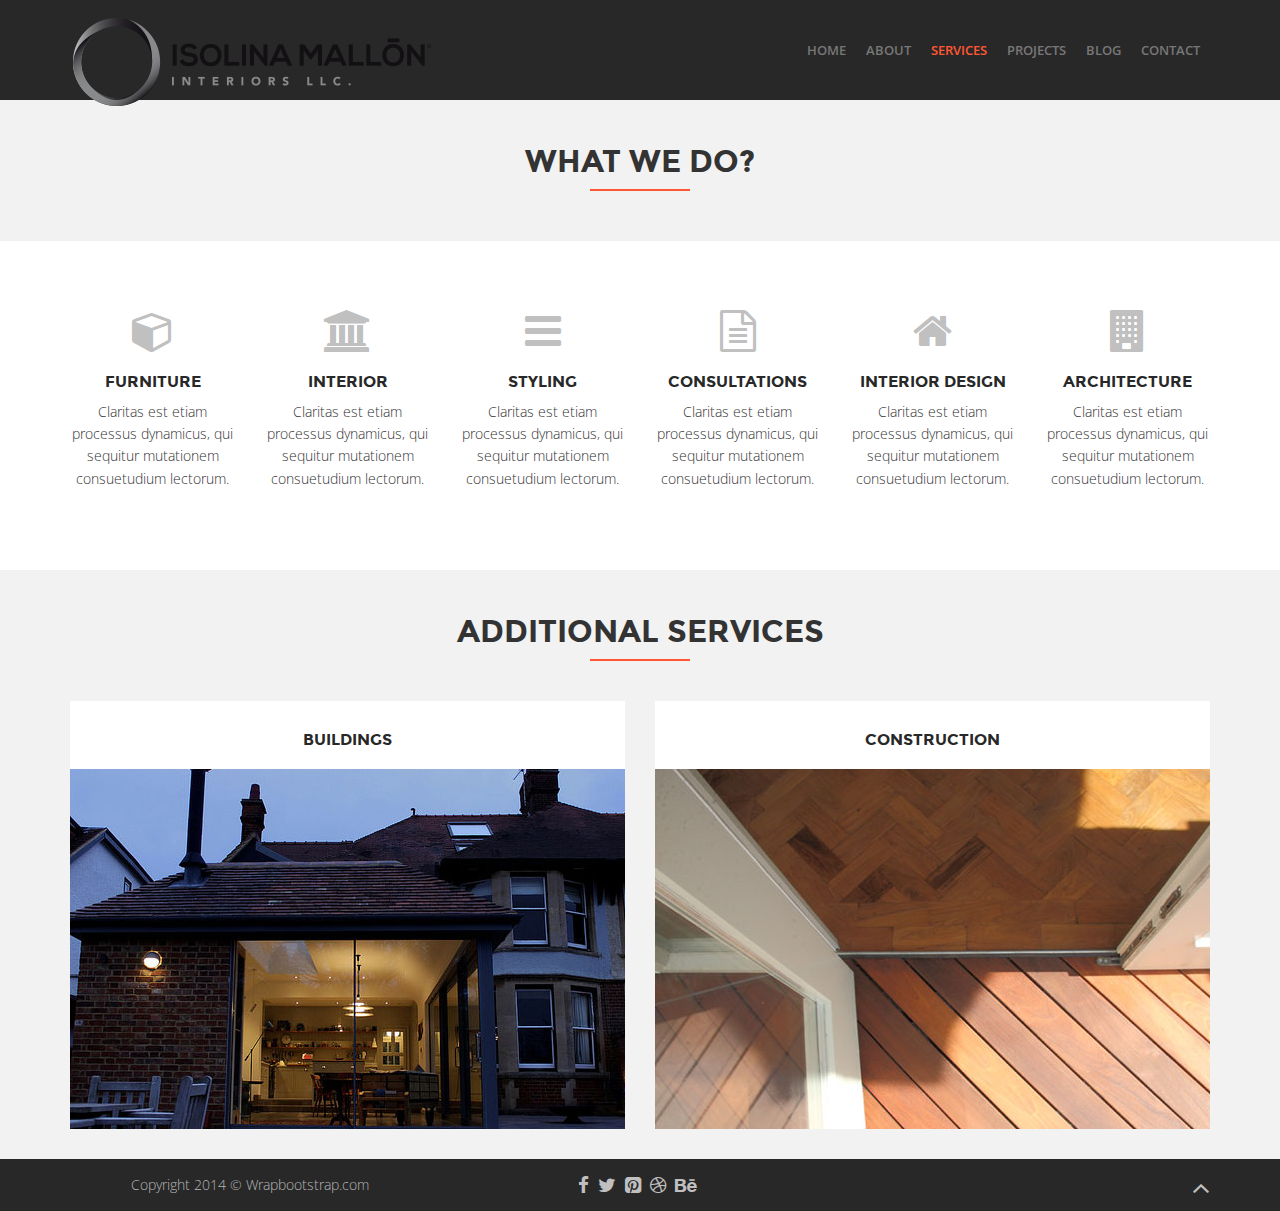
<file: static/services.html>
<!DOCTYPE html>
<!--[if lt IE 7]>      <html class="no-js lt-ie9 lt-ie8 lt-ie7"> <![endif]-->
<!--[if IE 7]>         <html class="no-js lt-ie9 lt-ie8"> <![endif]-->
<!--[if IE 8]>         <html class="no-js lt-ie9"> <![endif]-->
<!--[if gt IE 8]><!--> <html class="no-js"> <!--<![endif]-->
    <head>
        <title>HOUSE - Interior Design Responsive Template</title>

        <!-- Meta Tags -->
        <meta charset="utf-8">
        <!--[if IE]><meta http-equiv='X-UA-Compatible' content='IE=edge,chrome=1'><![endif]-->
        <meta name="description" content="">
        <meta name="viewport" content="width=device-width, initial-scale=1">

        <!-- Favicon-->
        <link rel="icon" type="image/png" href="assets/img/favicon.ico">

        <!-- Css Global Compulsory -->
        <link rel="stylesheet" href="assets/plugins/bootstrap/css/bootstrap.min.css"> 
        <!-- Css Implementing Plugins -->
        <link rel="stylesheet" href="assets/plugins/font-awesome/css/font-awesome.min.css">   
        <!-- Css Theme -->           
        <link rel="stylesheet" href="assets/css/style.css">
        <!-- Web Fonts -->
        <link href='http://fonts.googleapis.com/css?family=Open+Sans:400,300,600&subset;=latin,cyrillic' rel='stylesheet' type='text/css'>
        <link rel="stylesheet" href="assets/fonts/montserrat/style.css">
    </head>
    <body>

        <!-- Header (navigation menu, and logo) -->
        <nav class="navbar navbar-default header-navbar" role="navigation">
            <div class="container">
                <div class="row">
                    <div class="col-md-4">
                        <!-- Brand and toggle get grouped for better mobile display -->
                        <div class="navbar-header">
                            <button type="button" class="navbar-toggle" data-toggle="collapse" data-target="#bs-example-navbar-collapse-1">
                                <span class="sr-only">Toggle navigation</span>
                                <span class="icon-bar"></span>
                                <span class="icon-bar"></span>
                                <span class="icon-bar"></span>
                            </button>
                            <a class="navbar-brand" href="index.html">
                                <!-- Logo Image -->
                                <img src="assets/img/logo-header.png" alt="Specifie an alternate text for an image">
                            </a>
                        </div>
                    </div>

                    <div class="col-md-8">
                        <!-- Collect the nav links, forms, and other content for toggling -->
                        <div class="collapse navbar-collapse" id="bs-example-navbar-collapse-1">
                            <ul class="nav navbar-nav navbar-right">                        
                                <li><a href="index.html">Home</a></li>
                                <li><a href="about.html">About</a></li>
                                <li class="active"><a href="services.html">Services</a></li>

                                <!-- Dropdown -->
                                <li class="dropdown">
                                    <a href="projects.html" class="dropdown-toggle" data-toggle="dropdown">Projects</a>
                                    <ul class="dropdown-menu" role="menu">
                                        <li><a href="project-inner.html">Single Project</a></li>
                                        <li><a href="projects.html">Gallery Style</a></li>
                                    </ul>
                                </li>

                                <!-- Dropdown -->
                                <li class="dropdown">
                                    <a href="blog.html" class="dropdown-toggle" data-toggle="dropdown">Blog</a>
                                    <ul class="dropdown-menu" role="menu">
                                        <li><a href="blog-inner.html">Single Blog</a></li>
                                        <li><a href="blog.html">Gallery Blog</a></li>
                                    </ul>
                                </li>
                                <li><a href="contact.html">Contact</a></li>
                            </ul>
                        </div>
                    </div>
                </div><!-- /row -->
            </div><!-- /container -->
        </nav>
        <!-- End Header -->

        <!-- Section General Title --> 
        <div class="general-title bg-color">
            <h2>What we do?</h2>
            <div class="title-devider"></div>
        </div>

        <!-- Site Wrapper -->
        <div class="site-wrapper">

            <!-- Services -->
            <div class="container text-center padding-bottom">        
                <div class="row">    

                    <!-- Service Item (title, icon and description for your service) -->
                    <div class="col-sm-6 col-md-2">
                        <!-- Icon -->
                        <a href="#">
                            <i class="fa fa-cube fa-3x"></i>
                        </a>  
                        <!-- Title and Description --> 
                        <div class="service-title">         
                            <h3>Furniture</h3>  
                        </div>                   
                        <p>Claritas est etiam processus dynamicus, qui sequitur mutationem consuetudium lectorum.</p>            
                    </div>        

                    <!-- Service Item (title, icon and description for your service) -->
                    <div class="col-sm-6 col-md-2">  
                        <!-- Icon -->
                        <a href="#">
                            <i class="fa fa-university fa-3x"></i>
                        </a>  
                        <!-- Title and Description -->
                        <div class="service-title">       
                            <h3>Interior</h3>  
                        </div>               
                        <p>Claritas est etiam processus dynamicus, qui sequitur mutationem consuetudium lectorum.</p>            
                    </div>       

                    <!-- Service Item (title, icon and description for your service) -->
                    <div class="col-sm-6 col-md-2">   
                        <!-- Icon -->  
                        <a href="#">
                            <i class="fa fa-bars fa-3x"></i>
                        </a>    
                        <!-- Title and Description -->
                        <div class="service-title">  
                            <h3>Styling</h3>                      
                        </div>
                        <p>Claritas est etiam processus dynamicus, qui sequitur mutationem consuetudium lectorum.</p>            
                    </div>        

                    <!-- Service Item (title, icon and description for your service) -->
                    <div class="col-sm-6 col-md-2">    
                        <!-- Icon -->
                        <a href="">
                            <i class="fa fa-file-text-o fa-3x"></i>     
                        </a>    
                        <!-- Title and Description -->
                        <div class="service-title">   
                            <h3>Consultations</h3>                      
                        </div>
                        <p>Claritas est etiam processus dynamicus, qui sequitur mutationem consuetudium lectorum.</p>            
                    </div>       

                    <!-- Service Item (title, icon and description for your service) -->
                    <div class="col-sm-6 col-md-2">  
                        <!-- Icon -->
                        <a href="#">
                            <i class="fa fa-home fa-3x"></i>     
                        </a>     
                        <!-- Title and Description -->
                        <div class="service-title">    
                            <h3>Interior Design</h3>                      
                        </div>
                        <p>Claritas est etiam processus dynamicus, qui sequitur mutationem consuetudium lectorum.</p>            
                    </div>        

                    <!-- Service Item (title, icon and description for your service) -->
                    <div class="col-sm-6 col-md-2">  
                        <!-- Icon -->   
                        <a href="#">
                            <i class="fa fa-building fa-3x"></i>     
                        </a>    
                        <!-- Title and Description -->
                        <div class="service-title">  
                            <h3>Architecture</h3>      
                        </div>                
                        <p>Claritas est etiam processus dynamicus, qui sequitur mutationem consuetudium lectorum.</p>            
                    </div>                          

                </div><!-- /row -->
            </div><!-- /container -->
            <!-- End Services -->

            <!-- Additional Services -->
            <section class="text-center bg-color">

                <!-- Section General Title -->
                <div class="general-title">
                    <h2>Additional Services</h2>
                    <div class="title-devider"></div>
                </div>

                <div class="container">
                    <div class="row">      

                        <!-- Additional Services -->
                        <div class="panel-group" id="accordion">                    
                            <!-- Additional Service Item (title, image and description for your additional service) -->
                            <div class="col-sm-6 col-md-6">
                                <div class="panel panel-default">
                                    <a data-toggle="collapse" data-parent="#accordion" href="#buildings">                    
                                        <div class="panel-heading">  
                                            <!-- Title -->                              
                                            <div class="service-title">    
                                                <h3>Buildings</h3>   
                                            </div>                                                
                                        </div>
                                    </a>                                    
                                    <div id="buildings" class="panel-collapse collapse">
                                        <!-- Description -->
                                        <div class="panel-body">
                                            <p>Anim pariatur cliche reprehenderit, enim eiusmod high life accusamus terry richardson ad squid. 3 wolf moon officia aute, non cupidatat skateboard dolor brunch. Food truck quinoa nesciunt laborum eiusmod. Brunch 3 wolf moon tempor, sunt aliqua put a bird on it squid single-origin coffee nulla assumenda shoreditch et. Nihil anim keffiyeh helvetica, craft beer labore wes anderson cred nesciunt sapiente ea proident. Ad vegan excepteur butcher vice lomo. Leggings occaecat craft beer farm-to-table, raw denim aesthetic synth nesciunt you probably haven't heard of them accusamus labore sustainable VHS.</p>
                                        </div>                
                                    </div>
                                    <img src="assets/img/services/image1.jpg" alt="Specifie an alternate text for an image">
                                </div>
                            </div>

                            <!-- Additional Service Item (title, image and description for your additional service) -->
                            <div class="col-sm-6 col-md-6">
                                <div class="panel panel-default">
                                    <a data-toggle="collapse" data-parent="#accordion" href="#construction">                    
                                        <div class="panel-heading">  
                                            <!-- Title -->                              
                                            <div class="service-title">    
                                                <h3>Construction</h3>   
                                            </div>                                                
                                        </div>
                                    </a>
                                    <div id="construction" class="panel-collapse collapse">
                                        <!-- Description -->
                                        <div class="panel-body">
                                            <p>Anim pariatur cliche reprehenderit, enim eiusmod high life accusamus terry richardson ad squid. 3 wolf moon officia aute, non cupidatat skateboard dolor brunch. Food truck quinoa nesciunt laborum eiusmod. Brunch 3 wolf moon tempor, sunt aliqua put a bird on it squid single-origin coffee nulla assumenda shoreditch et. Nihil anim keffiyeh helvetica, craft beer labore wes anderson cred nesciunt sapiente ea proident. Ad vegan excepteur butcher vice lomo. Leggings occaecat craft beer farm-to-table, raw denim aesthetic synth nesciunt you probably haven't heard of them accusamus labore sustainable VHS.</p>
                                        </div>                
                                    </div>
                                    <img src="assets/img/services/image2.jpg" alt="Specifie an alternate text for an image">
                                </div>
                            </div>                                                                                                                                                                        
                        </div><!-- panel-group -->  
                        <!-- End Additional Services -->
                        
                    </div><!-- /row -->
                </div><!-- /container -->
            </section>
            <!-- End Additional Services -->

        </div><!-- /site-wrapper -->
        <!-- End Site Wrapper -->

        <!-- Footer -->
        <div id="footer">
            <div class="container">   
                <div class="row"> 
                    <!-- Copyright -->                                    
                    <div class="col-md-4 text-center">
                        <p>Copyright 2014 © Wrapbootstrap.com</p>
                    </div>
                    <!-- Footer Social Icons -->
                    <div class="col-md-4 text-center">
                        <a href="#">
                            <i class="fa fa-facebook fa-lg"></i>
                        </a>
                        <a href="#">
                            <i class="fa fa-twitter fa-lg"></i>
                        </a>
                        <a href="#">
                            <i class="fa fa-pinterest-square fa-lg"></i>
                        </a>
                        <a href="#">
                            <i class="fa fa-dribbble fa-lg"></i>
                        </a>
                        <a href="#">
                            <i class="fa fa-behance fa-lg"></i>
                        </a>
                    </div> 
                    
                    <!-- Up Button -->
                    <div class="col-md-4 back-to-top">
                        <a href="#">
                            <i class="fa fa-angle-up fa-2x pull-right"></i>
                        </a>
                    </div>                                                                                                                                                 
                </div><!-- /row -->
            </div><!-- /container -->
        </div>
        <!-- End Footer -->

        <!-- Js Global Compulsory  -->
        <script src="assets/plugins/jquery-1.11.1.min.js"></script>
        <script src="assets/plugins/bootstrap/js/bootstrap.min.js"></script>
        <!-- Js Implementing Plugins  -->
        <script src="assets/plugins/moderniz.js"></script>
        <!-- Js Page  -->
        <script src="assets/js/app.js"></script>
    </body>
</html>
</file>
<file: static/assets/css/style.css>
/* ==========================================================================
	* Template Name: House - Interior Design Responsive Template
	* Description: Interior Design, Architecture, Corporate, and Portfolio Theme.
	* Version: 1.0
	* Author: Denis Griu
	* Website: http://denisgriu.com/house
========================================================================== */

/*
---------------

Table of Contents:

1) Bootstrap Override
2) General Styles
3) Header
4) Slider
5) Site Wrapper
6) Projects
7) Blog
8) About
9) Contact
10) Footer
11) Responsive

--------------
*/

/* ----------------------------------------------------
	1) BOOTSTRAP OVERRIDE
------------------------------------------------------- */

.navbar-nav{
	padding-top: 35px;
}
.navbar-brand{
	padding: 18px;		
}
.navbar-default .navbar-nav>.active>a, .navbar-default .navbar-nav>.active>a:hover, .navbar-default .navbar-nav>.active>a:focus{
	color: #ff5733;
	background-color: transparent;
}
.navbar-default .navbar-nav>li>a:hover, .navbar-default .navbar-nav>li>a:focus{
	color: #ff5733;
	background-color: transparent;
}
.navbar-nav>li{
	text-transform: uppercase;
	font-family: 'Open Sans', sans-serif;
	font-weight: 600;
	font-size: 13px;
}
.carousel-caption h1{
	font-family: 'Montserrat', sans-serif;
	font-size: 60px;
	font-weight: 700;
	text-transform: uppercase;
	margin-bottom: 50px;
}
.carousel-caption{
	top: 25%;
	text-shadow: none;
}
.panel-group .panel{
	border-radius: 0;
	overflow: hidden;
	margin-bottom: 20px;
}
.panel-default{
	border-color: transparent;
}
.panel{
	border: none;
	border-radius: 0;
	-webkit-box-shadow: none;
	box-shadow: none;
}
.btn{
	border-radius: 0px;
	text-decoration: none;
	padding: 12px 18px;
	font-size: 12px;
	line-height: 19px;
	text-transform: uppercase;
	font-family: 'Montserrat', sans-serif;
	font-weight: 700;
	letter-spacing: 3px;
	-webkit-transition: all .2s ease-in-out;
	-moz-transition: all .2s ease-in-out;
	-ms-transition: all .2s ease-in-out;
	-o-transition: all .2s ease-in-out;
	transition: all .2s ease-in-out;
}
.carousel-indicators li{
	border: 1px solid #ff5733;
}
.carousel-indicators .active{
	background-color: #ff5733;
}
.nav-pills>li.active>a, .nav-pills>li.active>a:hover, .nav-pills>li.active>a:focus{
	color: #ff5733;
	background-color: transparent;
}
.nav>li>a:hover, .nav>li>a:focus{
	text-decoration: none;
	background-color: transparent;
}
.nav>li>a{
	position: relative;
	display: block;
	padding: 5px 10px;
}
.pagination {	
	border-radius: 0;
}
.pagination>li:first-child>a, .pagination>li:first-child>span{	
	border-bottom-left-radius: 0;
	border-top-left-radius: 0;
}
.pagination>.active>a, .pagination>.active>span, .pagination>.active>a:hover, .pagination>.active>span:hover, .pagination>.active>a:focus, .pagination>.active>span:focus{
	background-color: #ff5733;
	border-color: #ff5733;
}
.pagination>li:last-child>a, .pagination>li:last-child>span{
	border-bottom-right-radius: 0;
	border-top-right-radius: 0;
}
.pagination>li>a:hover, .pagination>li>span:hover, .pagination>li>a:focus, .pagination>li>span:focus{
	color: #282828;
}
.pagination>li>a, .pagination>li>span{
	color: #282828;
}
.form-control{
	height: 46px;
	padding: 12px 18px;
	border-radius: 0;
	-webkit-box-shadow: none;
	box-shadow: none;
	-webkit-transition: none;
	transition: none;
}
.form-control:focus{
	border-color: #ff5733;
	outline: 0;
	-webkit-box-shadow: none;
	box-shadow: none;
	-webkit-transition: all .2s ease-in-out;
	-moz-transition: all .2s ease-in-out;
	-ms-transition: all .2s ease-in-out;
	-o-transition: all .2s ease-in-out;
	transition: all .2s ease-in-out;
}
.navbar-toggle{
	margin-top: 35px;
}
.navbar-default .navbar-toggle{
	border-color: transparent;
}
.navbar-default .navbar-toggle .icon-bar{
	background-color: #ff5733;
}
.navbar-default .navbar-toggle:hover, .navbar-default .navbar-toggle:focus{
	background-color: transparent;
}
.navbar-collapse{
	text-align: center;
	border-top: none;
	box-shadow: none;
}
.navbar-right .dropdown-menu {
	right: 0;
	left: 0;
}
.navbar-default .navbar-nav>.open>a, .navbar-default .navbar-nav>.open>a:hover, .navbar-default .navbar-nav>.open>a:focus {
	color: #777;
	background-color: transparent;
}
.dropdown-menu {
	font-size: 13px;
	text-align: left;
	list-style: none;
	border: none;
	border-radius: 0;
	-webkit-box-shadow: none;
	box-shadow: none;
}
.dropdown-menu>li>a {	
	font-weight: 600;
	color: #777;
}

/* ----------------------------------------------------
	2) GENERAL STYLE
------------------------------------------------------- */

html {
	position: relative;
	min-height: 100%;
}
body {
	font-family: 'Open Sans', sans-serif;
	font-weight: 300;	
	color: #333;
	line-height: 1.6;		
	background-color:#fff;
	background-repeat:repeat;
	margin-bottom: 52px;
}
a{ 
	color:#c0c0c0;
	padding: 0;
	margin: 0;
	text-decoration: none; 
	-webkit-transition: background-color .2s linear, color .2s linear;
	-moz-transition: background-color .2s linear, color .2s linear;
	-o-transition: background-color .2s linear, color .2s linear;
	-ms-transition: background-color .2s linear, color .2s linear;
	transition: background-color .2s linear, color .2s linear;
}
a:hover,
a:focus {
	text-decoration: none;
	color:#ff5733;
}
.bg-color{
	background-color: #f2f2f2;
	padding: 25px 0px 10px 0px;
}
.general-title h2{
	font-family: 'Montserrat', sans-serif;
	font-weight: 700;
	font-size: 31px;
	text-transform: uppercase;
	text-align: center;
	color: #333;
}
.service-title h3{
	font-family: 'Montserrat', sans-serif;
	font-size: 16px;
	color: #282828;
	text-transform: uppercase;
	font-weight: 600;	
}
.project-title h3{
	font-family: 'Montserrat', sans-serif;
	font-size: 16px;
	text-transform: uppercase;
	font-weight: 600;	
}
.title-devider{
	border-bottom: 2px solid #ff5733;
	display: block;
	width: 100px;
	margin: auto;
	margin-bottom: 40px;
}
.padding-top{
	padding-top: 70px;
}
.padding-bottom{
	padding-bottom: 70px;
}
.bg-color{
	background-color: #f2f2f2;
}
.white-btn{
	color: #fff;
	background-color: transparent;
	border-color: #fff;	
}
.white-btn:hover{
	background-color: transparent;
	color: #ff5733;
	border-color: #ff5733;
}
.orange-btn{
	color: #ff5733;
	background-color: transparent;
	border-color: #ff5733;	
}
.orange-btn:hover{
	color: #fff;
	background-color: transparent;
	border-color: #fff;
}
.black-btn{	
	color: #282828;
	background-color: transparent;
	border-color: #282828;	
}
.black-btn:hover{
	color: #ff5733;
	background-color: transparent;
	border-color: #ff5733;
}

/* ----------------------------------------------------
	3) HEADER
------------------------------------------------------- */

.header-navbar{
	background-color: #282828;
	border-color: transparent;
	border-radius: 0;
	min-height: 100px;
	margin-bottom: 0;
	border: none;
}
	
/* ----------------------------------------------------
	4) SLIDER STYLES
------------------------------------------------------- */

.header-carousel{
	background-color: #282828;
}
.header-carousel-caption{
  z-index: 1;
}
.header-carousel .item{
  height: 600px;
}
.header-carousel img{
  position: absolute;
  top: 0;
  left: 0;
  min-height: 600px;
}
/* carrousel fade effect */
.carousel-fade .carousel-inner .item{
  opacity: 0;
  -webkit-transition-property: opacity;
  -moz-transition-property: opacity;
  -o-transition-property: opacity;
  transition-property: opacity;
}
.carousel-fade .carousel-inner .active{
  opacity: 1;
}
.carousel-fade .carousel-inner .active.left,
.carousel-fade .carousel-inner .active.right{
  left: 0;
  opacity: 0;
  z-index: 1;
}
.carousel-fade .carousel-inner .next.left,
.carousel-fade .carousel-inner .prev.right{
  opacity: 1;
}
.carousel-fade .carousel-control{
  z-index: 2;
}
/* end carrousel fade effect */

/* ----------------------------------------------------
	5) SITE WRAPPER STYLES
------------------------------------------------------- */

.site-wrapper{
	padding-top: 70px;
}

/* ----------------------------------------------------
	6) PROJECTS STYLES
------------------------------------------------------- */

/* Index Projects Styles */
.projects .col-md-3{
	padding-right: 0;
	padding-left: 0;
}
.project-inner{
	position: relative;
	padding: 0;
	overflow: hidden;	
}
.project-inner>img, .project-inner>a img, .project-caption>img{
	display: block;
	max-width: 100%;
	height: auto;
}
.project-inner .project-caption{
	position: absolute;
	top: 0;
	left: 0;
	width: 100%;
	height: 100%;
	background: rgba(40,40,40,0.7);		
	-webkit-transition: all .4s ease-in-out;
	-moz-transition: all .4s ease-in-out;
	-ms-transition: all .4s ease-in-out;
	-o-transition: all .4s ease-in-out;
	transition: all .4s ease-in-out;
	visibility: hidden;
	opacity: 0;	
}
.project-inner:hover .project-caption, .project-inner:focus .project-caption{
	visibility: visible;
	opacity: 1;
}
.project-caption i{
	color: #ff5733;
}
.project-caption h3{
	font-family: 'Montserrat', sans-serif;
	text-transform: uppercase;
	font-weight: 400;
}
.project-caption{
	color: #fff;
	text-align: center;
}
.project-details{
	position: absolute;
	width: 100%;
	top: 40%;
}
.all-projects{
	background-color: #282828;
	padding: 50px 0;
}

/* Inner Projects Styles */
.projects-thumbnail{
	overflow:hidden;	
	display: block;
	text-align: center;
	padding: 0;
	margin-bottom: 0;
	border: none;
	border-radius: 0;
}
.projects-thumbnail img{	
	-webkit-transition: all .4s ease-in-out;
	-moz-transition: all .4s ease-in-out;
	-ms-transition: all .4s ease-in-out;
	-o-transition: all .4s ease-in-out;
	transition: all .4s ease-in-out; 
}
.projects-thumbnail img:hover{
	-moz-transform: scale(1.1); 
	-webkit-transform: scale(1.1); 
	-o-transform: scale(1.1); 
	transform: scale(1.1); 
}
.project-inner-caption{
	padding: 10px;
	text-align: center;
	background-color: #f2f2f2;
}
.project-inner-caption i{
	color: #ff5733;
}
.gallery-inner {
	list-style: none;
	padding: 0px;
	margin: 0px;
	overflow: hidden;
}
.gallery-inner li {
	list-style: none;
	float: left;
	width: 50%;
	text-align: center;
}
.gallery-inner img {
	display: block;
	max-width: 100%;
	border: 1px solid #fff;
}
.project-info b{
	color: #ff5733;
}
.project-info ul{
	padding-left: 0;
	padding: 10px 0;
}
.project-info ul li {	
	list-style: none;
	padding-left: 2px;
	padding-bottom: 5px;
}
.project-item{
	margin-bottom: 30px;
}
.project-item:hover .project-title {
	color: #ff5733;
	-webkit-transition: all .4s ease-in-out;
	-moz-transition: all .4s ease-in-out;
	-ms-transition: all .4s ease-in-out;
	-o-transition: all .4s ease-in-out;
	transition: all .4s ease-in-out;
}

/* ----------------------------------------------------
	BLOG STYLES
------------------------------------------------------- */

/* Index Blog Styles */
.blog-post{
	background-color: transparent;
	border: none;
	border-radius: 0;
	padding: 0;
}
.blog-post .caption{
	background-color: #fff;
	padding-left: 25px;
	padding-right: 25px;
}
.blog-post .caption h3{
	font-family: 'Montserrat', sans-serif;
	font-size: 18px;
	font-weight: 600;
	line-height: 30px;
}
.blog-post .caption i{
	color: #ff5733;
	margin-top: 20px;
	margin-bottom: 20px;
	margin-right: 5px;
}

/* Inner Blog Styles */
.blog-inner{
	padding: 20px;
	border: 1px solid #f2f2f2;
	border-radius: 0;
}
.blog-inner .caption{
	padding: 0;
}
.blog-inner h3{
	font-family: 'Montserrat', sans-serif;
	font-size: 18px;
	font-weight: 600;	
}
.blog-meta i{
	color: #ff5733;
	margin-bottom: 20px;
}
.blog-meta span{
	color: #c0c0c0;
	font-size: 12px;
	margin-right: 7px;
}
.blog-inner-title a{
	color: #282828;
}
.blog-inner-title a:hover{
	color: #ff5733;
}
.comments{
	padding-top: 20px;
	padding-bottom: 20px;
}
.user-comment{
	padding-bottom: 20px;
}
.blog-btn{	
	color: #999;
	background-color: transparent;
	border-color: #ccc;	
	width: 100%;
}
.blog-btn:hover{
	color: #ff5733;
	background-color: transparent;
	border-color: #ff5733;
}
.left-comment input,textarea{
	margin-bottom: 25px;
}

/* ----------------------------------------------------
	ABOUT STYLES
------------------------------------------------------- */

.about-indicators{
	bottom: -40px;
}
.team-inner{
	overflow:hidden;
	border: none;
	border-radius: 0;
	padding: 0;
	margin: 0;	
}
.team-inner a{
	margin-right: 10px;
}
.team-title h3{
	font-family: 'Montserrat', sans-serif;
	font-size: 16px;
	color: #282828;
	text-transform: uppercase;
	font-weight: 600;	
}
.team-inner h5{
	color: #ff5733;
}
.team-caption{
	padding: 10px;
	background-color: #fff;
}
.team-inner img{	
	-webkit-transition: all .4s ease-in-out;
	-moz-transition: all .4s ease-in-out;
	-ms-transition: all .4s ease-in-out;
	-o-transition: all .4s ease-in-out;
	transition: all .4s ease-in-out; 
}
.team-inner img:hover{
	-moz-transform: scale(1.1); 
	-webkit-transform: scale(1.1); 
	-o-transform: scale(1.1); 
	transform: scale(1.1); 
}

/* ----------------------------------------------------
	CONTACT STYLES
------------------------------------------------------- */

.contact-adress i{
	color: #ff5733;
	margin-right: 5px;
}
.contact-adress h3{
	font-family: 'Montserrat', sans-serif;
	font-size: 18px;
	color: #282828;
	text-transform: uppercase;
	font-weight: 600;	
	padding: 15px 0;
}
.btn-submit{
	text-transform: uppercase;
	font-family: 'Montserrat', sans-serif;
	font-weight: 400;
	letter-spacing: 3px;
	width: 185px;
	margin: 15px 0px;
	padding: 12.9px;	
	background-color: transparent;
	border-radius: 0;
	border-color: #ff5733;
	color: #ff5733;		
	-webkit-transition: all .4s ease-in-out;
	-moz-transition: all .4s ease-in-out;
	-ms-transition: all .4s ease-in-out;
	-o-transition: all .4s ease-in-out;
	transition: all .4s ease-in-out;
}
.btn-submit:hover{
	border-color: #282828;
	background-color: transparent;
	color: #282828;
}
#map-canvas {
	height: 400px;
	width: auto;
}
#contact input, select { 
	width: 100%; 
	padding: 12.9px; 
	color: #444; 
	background: #fff; 
	border: 1px solid #F0F0F0; 
	margin: 7px 0px; 	
	font-weight: 100;
}
textarea:focus, input[type="text"]:focus, input[type="password"]:focus, input[type="datetime"]:focus, input[type="datetime-local"]:focus, input[type="date"]:focus, input[type="month"]:focus, input[type="time"]:focus, input[type="week"]:focus, input[type="number"]:focus, input[type="email"]:focus, input[type="url"]:focus, input[type="search"]:focus, input[type="tel"]:focus, input[type="color"]:focus, .uneditable-input:focus {
	box-shadow: none;
	outline: 0 none;
}
textarea{ 
	width: 100%; 
	height: 175px;
	padding: 13px; 
	color: #444; 
	background: #fff; 
	border: 1px solid #F2F2F2; 
	margin-top: 7px;
	margin-right:15px;	
	font-weight: 100;
}
#contact input:focus, textarea:focus, select:focus{ 
	border: 1px solid #999; 
	background-color: #fff; 
	color:#333; 
}
#contact span.required{ 
	font-size: 13px; 
	color: #ff0000; 
}
#message{ 
	margin: 10px 0; 
	padding: 0; 
}
.error_message{
	height: 100%;
	width: 295px;
	margin: 0 auto;	
	line-height: 22px;
	padding: 3px 10px 3px 35px;
	color: #fff;	
	background-color: #ff5733;	
	background-position: 10px center;
	background-repeat: no-repeat;
}
.loader{ 
	padding: 0 10px; 
}
acronym{ 
	border-bottom:1px dotted #ccc; 
}

/* ----------------------------------------------------
	FOOTER STYLES
------------------------------------------------------- */

#footer {
	position: absolute;
	bottom: 0;
	width: 100%;	
	padding-top: 15px;
	padding-bottom: 5px;
	background-color: #282828;
	color: #b6b6b6;
}
#footer a{
	margin-right: 5px;
}

/* ----------------------------------------------------
	RESPONSIVE STYLES
------------------------------------------------------- */

@media only screen and (min-width : 1224px) {
	.dropdown-menu li:hover .sub-menu {visibility:visible;}
	.dropdown:hover .dropdown-menu {display: block;}
}

/* Portrait tablet to landscape and desktop */
@media (min-width: 768px) and (max-width: 979px) {
	.carousel-caption {top: 15%;}
	.carousel-caption h1 {font-size: 50px;}
	.dropdown-menu li:hover .sub-menu {visibility:visible;}
	.dropdown:hover .dropdown-menu {display: block;}
}

/* Landscape phone to portrait tablet */
@media (max-width: 767px) {
	.carousel-caption {top: 15%;}
	.carousel-caption h1 {font-size: 50px;}
}

@media (max-width: 767px) {
	.navbar-nav .open .dropdown-menu {background-color: #f2f2f2; text-align:center;}
}
</file>
<file: static/assets/fonts/montserrat/style.css>
@font-face {
    font-family: 'Montserrat';
    src: url('montserrat-bold-webfont.eot');
    src: url('montserrat-bold-webfont.eot?#iefix') format('embedded-opentype'),
         url('montserrat-bold-webfont.svg#montserratbold') format('svg'),
         url('montserrat-bold-webfont.woff') format('woff'),
         url('montserrat-bold-webfont.ttf') format('truetype');
    font-weight: 700;
    font-style: normal;

}




@font-face {
    font-family: 'Montserrat';
    src: url('montserrat-regular-webfont.eot');
    src: url('montserrat-regular-webfont.eot?#iefix') format('embedded-opentype'),
         url('montserrat-regular-webfont.woff') format('woff'),
         url('montserrat-regular-webfont.ttf') format('truetype'),
         url('montserrat-regular-webfont.svg#montserratregular') format('svg');
    font-weight: 400;
    font-style: normal;

}
</file>
<file: static/house/Documentation/css/style.css>
body {
    font-family: 'Open Sans', 'sans-serif';
	padding-top:50px;
    color: #121212;
}
::-moz-selection {
 background: #ff5733;
}
::selection {
	background: #ff5733;
}
.navbar-inverse {
    background-color: #282828;
    border-color: transparent;
}
.navbar-inverse .navbar-brand {
color: #ff5733;
}
.navbar-inverse .navbar-nav > li > a {
color: #ff5733;
}
#masthead {
	min-height: ;
    background-color: #F2F2F2;
    padding-bottom: 16px;
    
}

#masthead h1 {
	font-size: 30px;
	line-height: 1;
  	padding-top:20px;
}

#masthead .well {
	margin-top:8%;
}

@media screen and (min-width: 768px) {
	#masthead h1 {
		font-size: 50px;
	}
}
.nav > li > a {
    background-color: #F2F2F2;
    position: relative;
    display: block;
    padding: 10px 15px;
    
    
    border-radius: 3px 3px 3px 3px;
	-webkit-border-radius: 3px 3px 3px 3px;
	-o-border-radius: 3px 3px 3px 3px;
	-moz-border-radius: 3px 3px 3px 3px;
}
.navbar-bright {
	background-color:#111155;
    color:#fff;
    
}

.affix-top,.affix{
	position: static;
}

@media (min-width: 979px) {
  #sidebar.affix-top {
    position: static;
  	margin-top:30px;
  	width:228px;
      
  }
  
  #sidebar.affix {
    position: fixed;
    top:70px;
    width:228px;
      
      
  }
}

#sidebar li.active {
  	border:0 #1a2024 solid;
  	border-right-width:4px;
}


.nav-stacked {
    color: #ff5733;
}
a {
    color: #ff5733;
    
    -webkit-transition: .1s cubic-bezier(0.25,.46,.45,.94);
	transition: .1s cubic-bezier(0.25,.46,.45,.94);
	-webkit-transition-property: background-color,color;
	transition-property: background-color,color;
}
a:hover {
    color: #1a2024;
}
    
.nav-stacked a {
    color: #ff5733;
    text-decoration: none;

    
}
.nav>li>a:hover, .nav>li>a:focus {
    text-decoration: none;
    background-color: #1a2024;
    
    border-radius: 3px 3px 3px 3px;
	-webkit-border-radius: 3px 3px 3px 3px;
	-o-border-radius: 3px 3px 3px 3px;
	-moz-border-radius: 3px 3px 3px 3px;
}
 
pre code {
	padding: 0;
	font-size: inherit;
	color: #ff5733;
    white-space:pre-wrap;
	background-color: transparent;
	border-radius: 0
}


h1, h2, h3, h4, h5, h6 {
	font-family: 'Open Sans', 'sans-serif'; 
	font-weight: 700;
}
h1 {
	font-size: 78px;
    letter-spacing: -4px;
}
h2 {
	font-size:  ;
    letter-spacing: -2px;
}
h3 {
	font-size:  ;
    letter-spacing: -1px;
}
h4 {
	font-size:  ;
    letter-spacing: -1px;
}
p { 
    font-family: 'Open Sans', 'sans-serif';
    font-weight: 400;
    letter-spacing: ;
}
.lead {
    font-size: 24px;
    letter-spacing: -1px;
}    



.box {
    background-color: #1a2024;
    color: #ff5733;
    padding: 15px 15px 5px 15px;
    margin-bottom: 5px;
    
    
    border-radius: 3px 3px 3px 3px;
	-webkit-border-radius: 3px 3px 3px 3px;
	-o-border-radius: 3px 3px 3px 3px;
	-moz-border-radius: 3px 3px 3px 3px;
}
</file>
